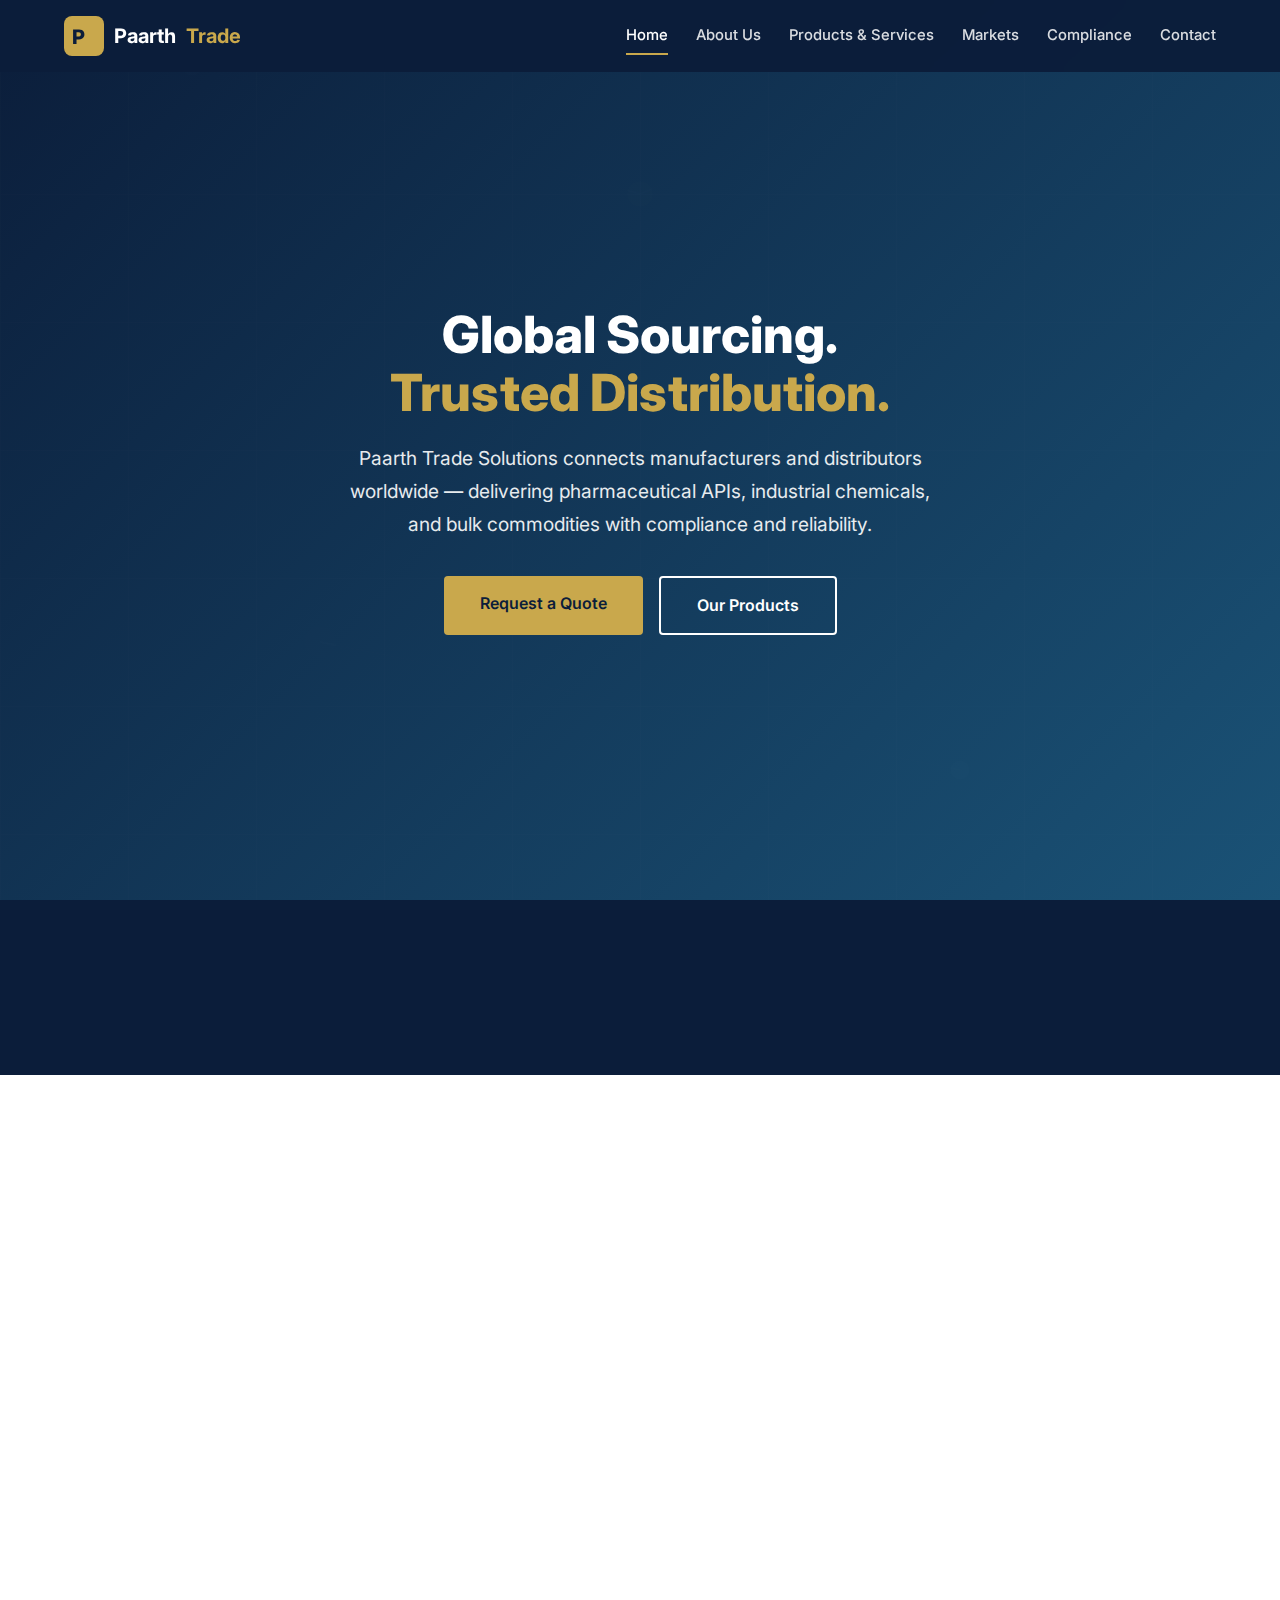
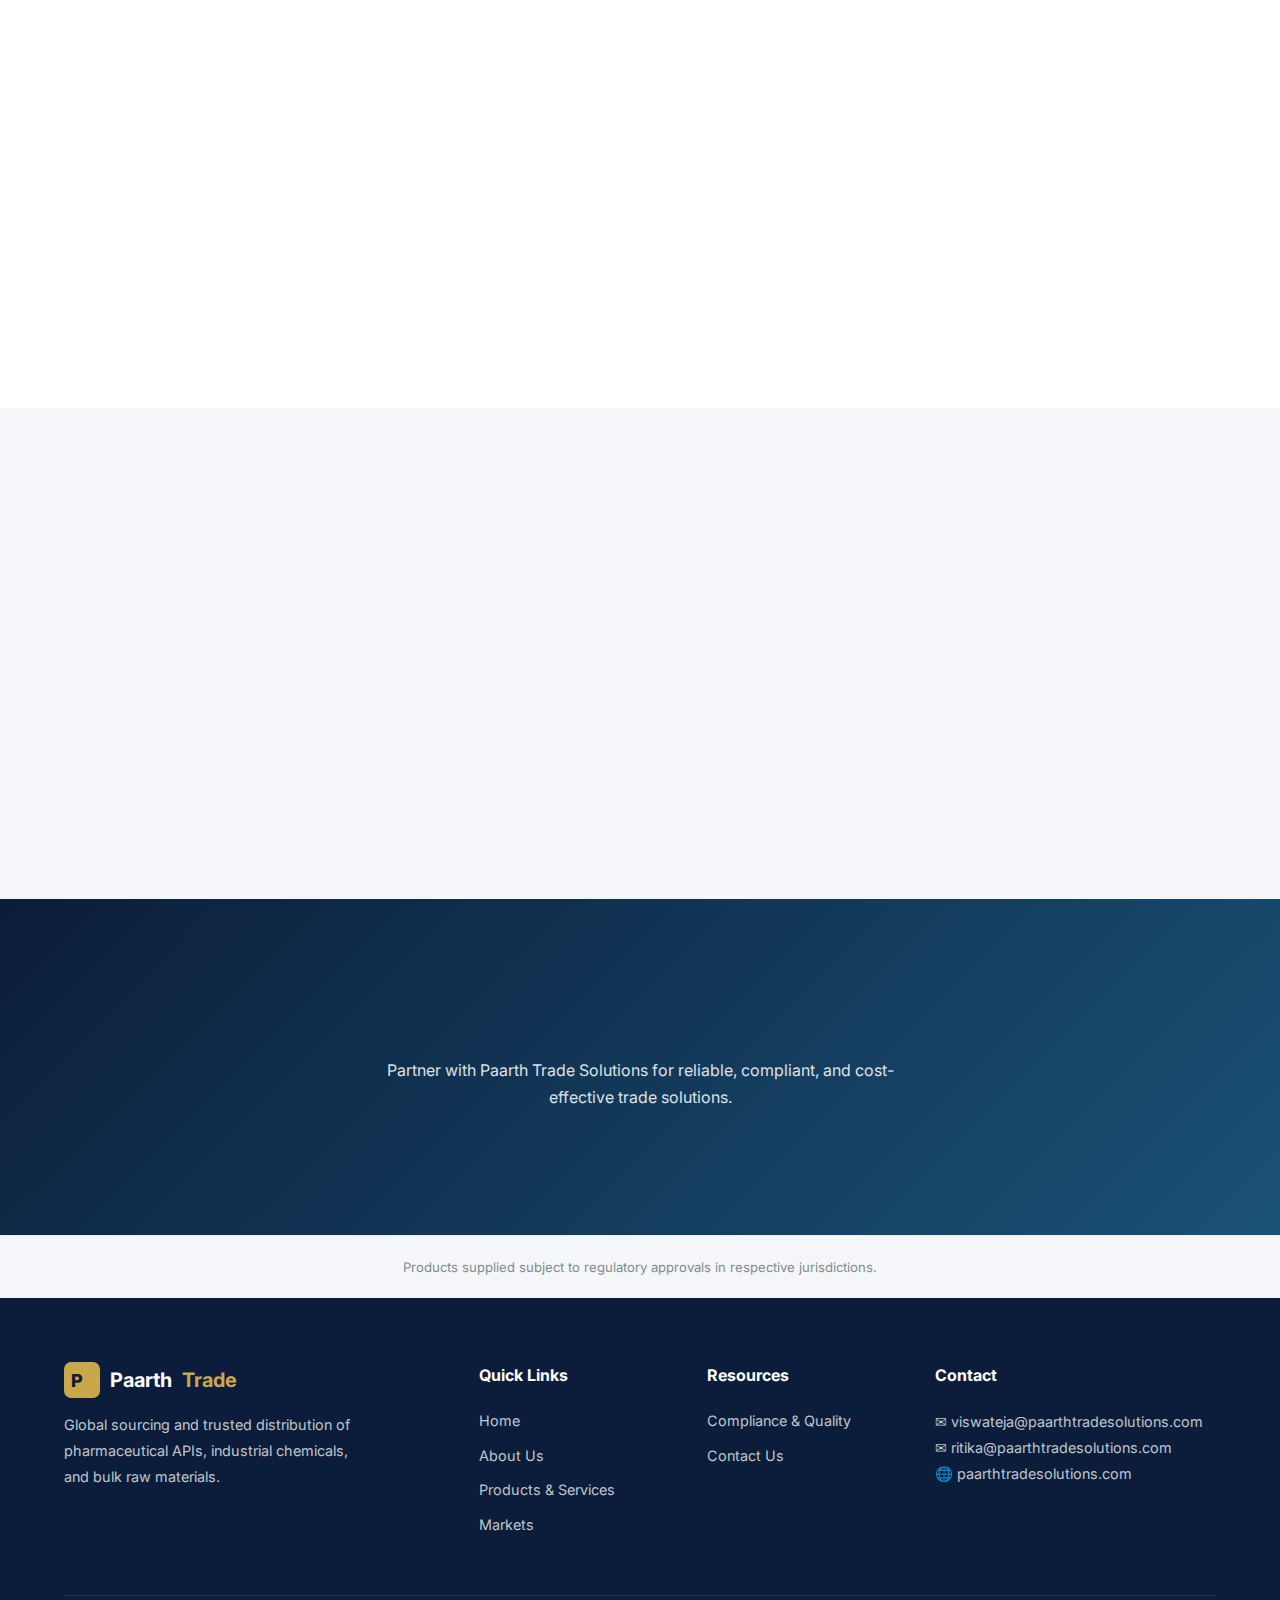
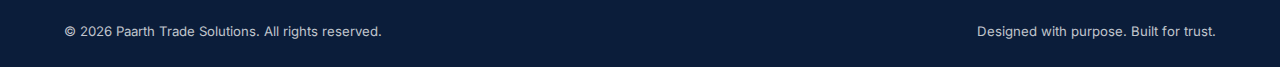
<file: index.html>
<!DOCTYPE html>
<html lang="en">
<head>
  <meta charset="UTF-8">
  <meta name="viewport" content="width=device-width, initial-scale=1.0">
  <meta name="description" content="Paarth Trade Solutions — Global sourcing and trusted distribution of pharmaceutical APIs, industrial chemicals, and bulk raw materials.">
  <meta name="keywords" content="pharmaceutical APIs, industrial chemicals, bulk commodities, global trade, import export, Paarth Trade Solutions">
  <meta name="author" content="Paarth Trade Solutions">

  <!-- Open Graph -->
  <meta property="og:title" content="Paarth Trade Solutions — Global Sourcing. Trusted Distribution.">
  <meta property="og:description" content="Your trusted partner for pharmaceutical APIs, industrial chemicals, and bulk commodity sourcing worldwide.">
  <meta property="og:type" content="website">
  <meta property="og:url" content="https://paarthtradesolutions.com/">
  <meta property="og:image" content="https://paarthtradesolutions.com/images/og-image.png">

  <!-- Favicon -->
  <link rel="icon" href="images/favicon.ico" type="image/x-icon">
  <link rel="apple-touch-icon" href="images/apple-touch-icon.png">

  <!-- Google Fonts -->
  <link rel="preconnect" href="https://fonts.googleapis.com">
  <link rel="preconnect" href="https://fonts.gstatic.com" crossorigin>
  <link href="https://fonts.googleapis.com/css2?family=Inter:wght@400;500;600;700;800&display=swap" rel="stylesheet">

  <!-- Stylesheet -->
  <link rel="stylesheet" href="css/style.css">

  <title>Paarth Trade Solutions — Global Sourcing. Trusted Distribution.</title>
</head>
<body>

  <!-- ==================== HEADER ==================== -->
  <header class="site-header" id="header">
    <nav class="nav-wrapper">
      <a href="index.html" class="logo">
        <!-- Replace with your logo image: <img src="images/logo.png" alt="Paarth Trade Solutions Logo"> -->
        <svg width="40" height="40" viewBox="0 0 40 40" fill="none" xmlns="http://www.w3.org/2000/svg">
          <rect width="40" height="40" rx="8" fill="#C9A84C"/>
          <text x="8" y="28" font-family="Inter,sans-serif" font-size="20" font-weight="800" fill="#0B1D3A">P</text>
        </svg>
        Paarth <span>Trade</span>
      </a>

      <div class="nav-links" id="navLinks">
        <a href="index.html" class="active">Home</a>
        <a href="about.html">About Us</a>
        <a href="products.html">Products &amp; Services</a>
        <a href="markets.html">Markets</a>
        <a href="compliance.html">Compliance</a>
        <a href="contact.html">Contact</a>
      </div>

      <button class="menu-toggle" id="menuToggle" aria-label="Toggle navigation">
        <span></span><span></span><span></span>
      </button>
    </nav>
  </header>

  <!-- ==================== HERO ==================== -->
  <section class="hero" id="hero">
    <div class="hero-content">
      <h1>Global Sourcing.<br><span>Trusted Distribution.</span></h1>
      <p>Paarth Trade Solutions connects manufacturers and distributors worldwide — delivering pharmaceutical APIs, industrial chemicals, and bulk commodities with compliance and reliability.</p>
      <div class="hero-buttons">
        <a href="contact.html" class="btn btn-primary">Request a Quote</a>
        <a href="products.html" class="btn btn-secondary">Our Products</a>
      </div>
    </div>
  </section>

  <!-- ==================== STATS BAR ==================== -->
  <section class="stats-bar">
    <div class="container">
      <div class="stats-grid">
        <div class="stat-item fade-in">
          <h3>20+</h3>
          <p>Countries Served</p>
        </div>
        <div class="stat-item fade-in">
          <h3>150+</h3>
          <p>Products Sourced</p>
        </div>
        <div class="stat-item fade-in">
          <h3>100%</h3>
          <p>Compliance Focus</p>
        </div>
        <div class="stat-item fade-in">
          <h3>24/7</h3>
          <p>Global Support</p>
        </div>
      </div>
    </div>
  </section>

  <!-- ==================== KEY SERVICES ==================== -->
  <section class="section-padding" id="services">
    <div class="container text-center">
      <h2 class="section-title fade-in">What We Do</h2>
      <p class="section-subtitle fade-in">End-to-end sourcing and distribution solutions for the pharmaceutical and industrial sectors.</p>

      <div class="card-grid">
        <!-- Card 1 -->
        <div class="card fade-in">
          <div class="card-icon">&#9883;</div>
          <h3>Pharmaceutical APIs</h3>
          <p>Sourcing active pharmaceutical ingredients from GMP-certified manufacturers across Asia for global markets.</p>
        </div>
        <!-- Card 2 -->
        <div class="card fade-in">
          <div class="card-icon">&#9881;</div>
          <h3>Industrial Chemicals</h3>
          <p>Reliable supply of industrial-grade chemicals and raw materials for manufacturing and processing industries.</p>
        </div>
        <!-- Card 3 -->
        <div class="card fade-in">
          <div class="card-icon">&#127758;</div>
          <h3>Global Trade &amp; Logistics</h3>
          <p>Comprehensive trade logistics including documentation, customs coordination, and door-to-door delivery.</p>
        </div>
        <!-- Card 4 -->
        <div class="card fade-in">
          <div class="card-icon">&#128196;</div>
          <h3>Regulatory Coordination</h3>
          <p>Navigating GMP, FDA, REACH, and GDP requirements to ensure smooth cross-border trade compliance.</p>
        </div>
        <!-- Card 5 -->
        <div class="card fade-in">
          <div class="card-icon">&#128230;</div>
          <h3>Bulk Commodities</h3>
          <p>Large-volume sourcing of bulk raw materials with competitive pricing and flexible delivery schedules.</p>
        </div>
        <!-- Card 6 -->
        <div class="card fade-in">
          <div class="card-icon">&#128202;</div>
          <h3>Supply Chain Management</h3>
          <p>Tailored supply chain solutions with vendor audits, quality checks, and inventory management.</p>
        </div>
      </div>
    </div>
  </section>

  <!-- ==================== WHY CHOOSE US ==================== -->
  <section class="section-padding" style="background:#F4F6F9;">
    <div class="container">
      <div class="two-col">
        <div class="two-col-text fade-in">
          <h2>Why Choose Paarth Trade Solutions?</h2>
          <p>We go beyond simple trade facilitation. Our team provides strategic sourcing, quality assurance, regulatory navigation, and logistics management — all under one roof.</p>
          <p>With deep expertise in pharmaceutical and industrial supply chains, we ensure that every shipment meets the highest standards of compliance, documentation, and reliability.</p>
          <a href="about.html" class="btn btn-outline" style="margin-top:12px;">Learn More About Us</a>
        </div>
        <div class="two-col-image fade-in">
          <!-- Replace with your image: <img src="images/trade-global.jpg" alt="Global Trade Network"> -->
          &#127760;
        </div>
      </div>
    </div>
  </section>

  <!-- ==================== CTA ==================== -->
  <section class="cta-banner">
    <div class="container">
      <h2 class="fade-in">Ready to Source Globally?</h2>
      <p class="fade-in">Partner with Paarth Trade Solutions for reliable, compliant, and cost-effective trade solutions.</p>
      <a href="contact.html" class="btn btn-primary fade-in">Get in Touch</a>
    </div>
  </section>

  <!-- ==================== DISCLAIMER ==================== -->
  <div class="disclaimer">
    <div class="container">
      Products supplied subject to regulatory approvals in respective jurisdictions.
    </div>
  </div>

  <!-- ==================== FOOTER ==================== -->
  <footer class="site-footer">
    <div class="container">
      <div class="footer-grid">
        <div class="footer-col footer-brand">
          <div class="logo">
            <svg width="36" height="36" viewBox="0 0 40 40" fill="none" xmlns="http://www.w3.org/2000/svg">
              <rect width="40" height="40" rx="8" fill="#C9A84C"/>
              <text x="8" y="28" font-family="Inter,sans-serif" font-size="20" font-weight="800" fill="#0B1D3A">P</text>
            </svg>
            Paarth <span>Trade</span>
          </div>
          <p>Global sourcing and trusted distribution of pharmaceutical APIs, industrial chemicals, and bulk raw materials.</p>
        </div>
        <div class="footer-col">
          <h4>Quick Links</h4>
          <a href="index.html">Home</a>
          <a href="about.html">About Us</a>
          <a href="products.html">Products &amp; Services</a>
          <a href="markets.html">Markets</a>
        </div>
        <div class="footer-col">
          <h4>Resources</h4>
          <a href="compliance.html">Compliance &amp; Quality</a>
          <a href="contact.html">Contact Us</a>
          <!-- Future links: <a href="certifications.html">Certifications</a> -->
        </div>
        <div class="footer-col">
          <h4>Contact</h4>
          <p>&#9993; viswateja@paarthtradesolutions.com</p>
          <p>&#9993; ritika@paarthtradesolutions.com</p>
          <p>&#127760; paarthtradesolutions.com</p>
          <!-- Add phone: <p>&#9742; +1 (XXX) XXX-XXXX</p> -->
        </div>
      </div>
      <div class="footer-bottom">
        <p>&copy; 2026 Paarth Trade Solutions. All rights reserved.</p>
        <p>Designed with purpose. Built for trust.</p>
      </div>
    </div>
  </footer>

  <!-- Back to Top -->
  <button class="back-to-top" id="backToTop" aria-label="Back to top">&#8679;</button>

  <!-- ==================== SCRIPTS ==================== -->
  <script src="js/main.js"></script>
</body>
</html>
</file>
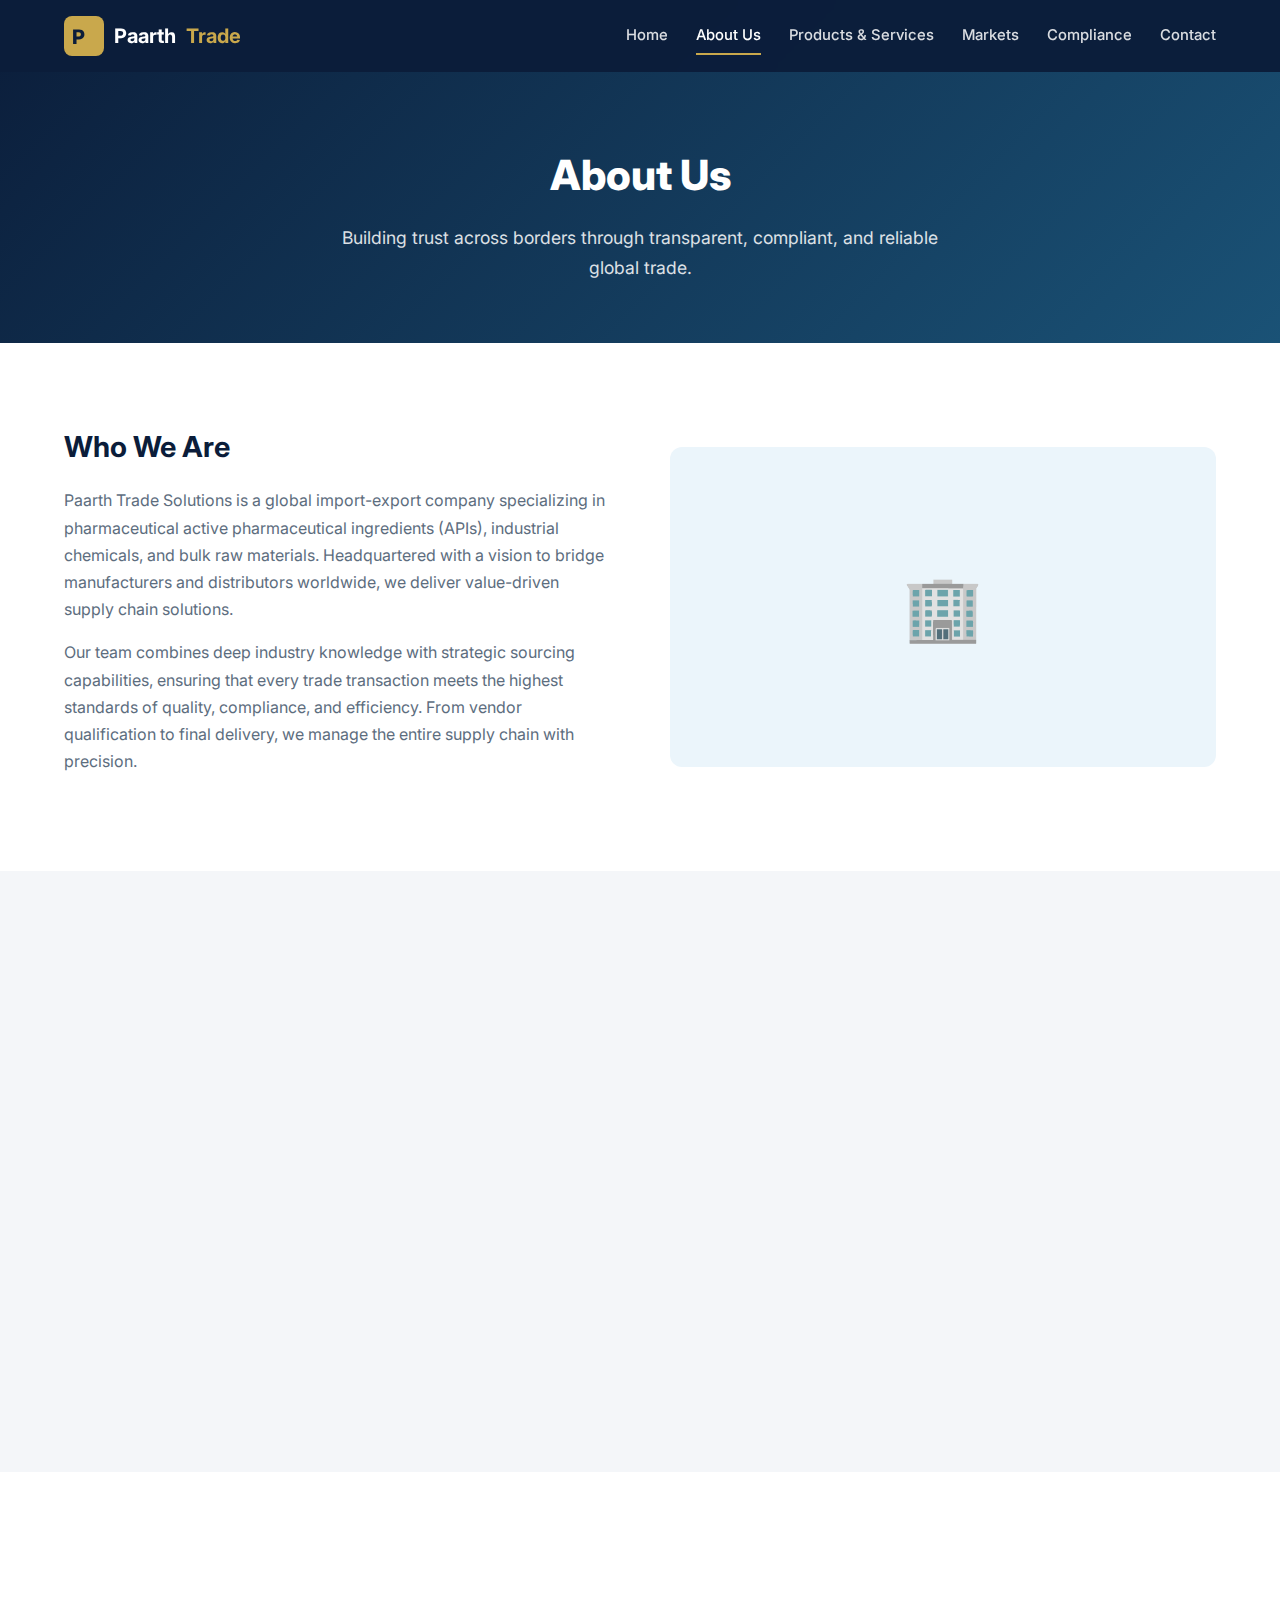
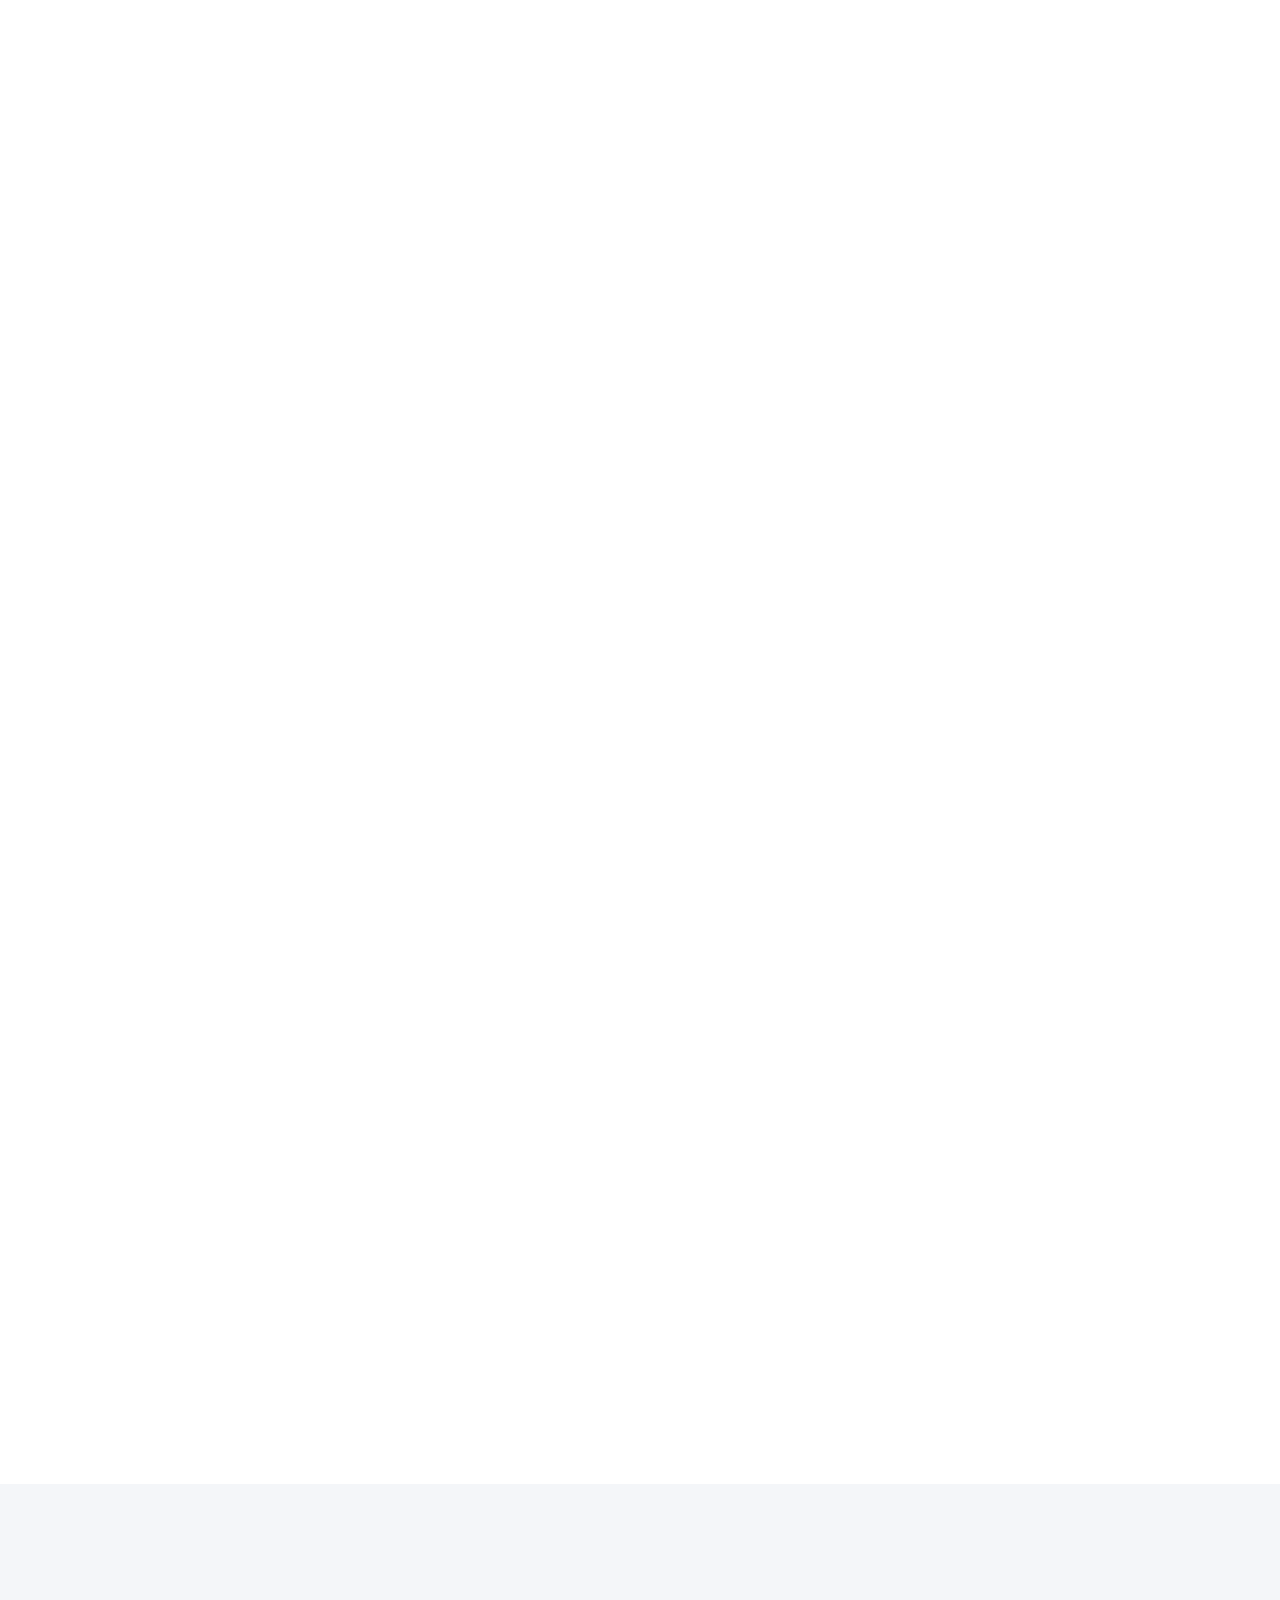
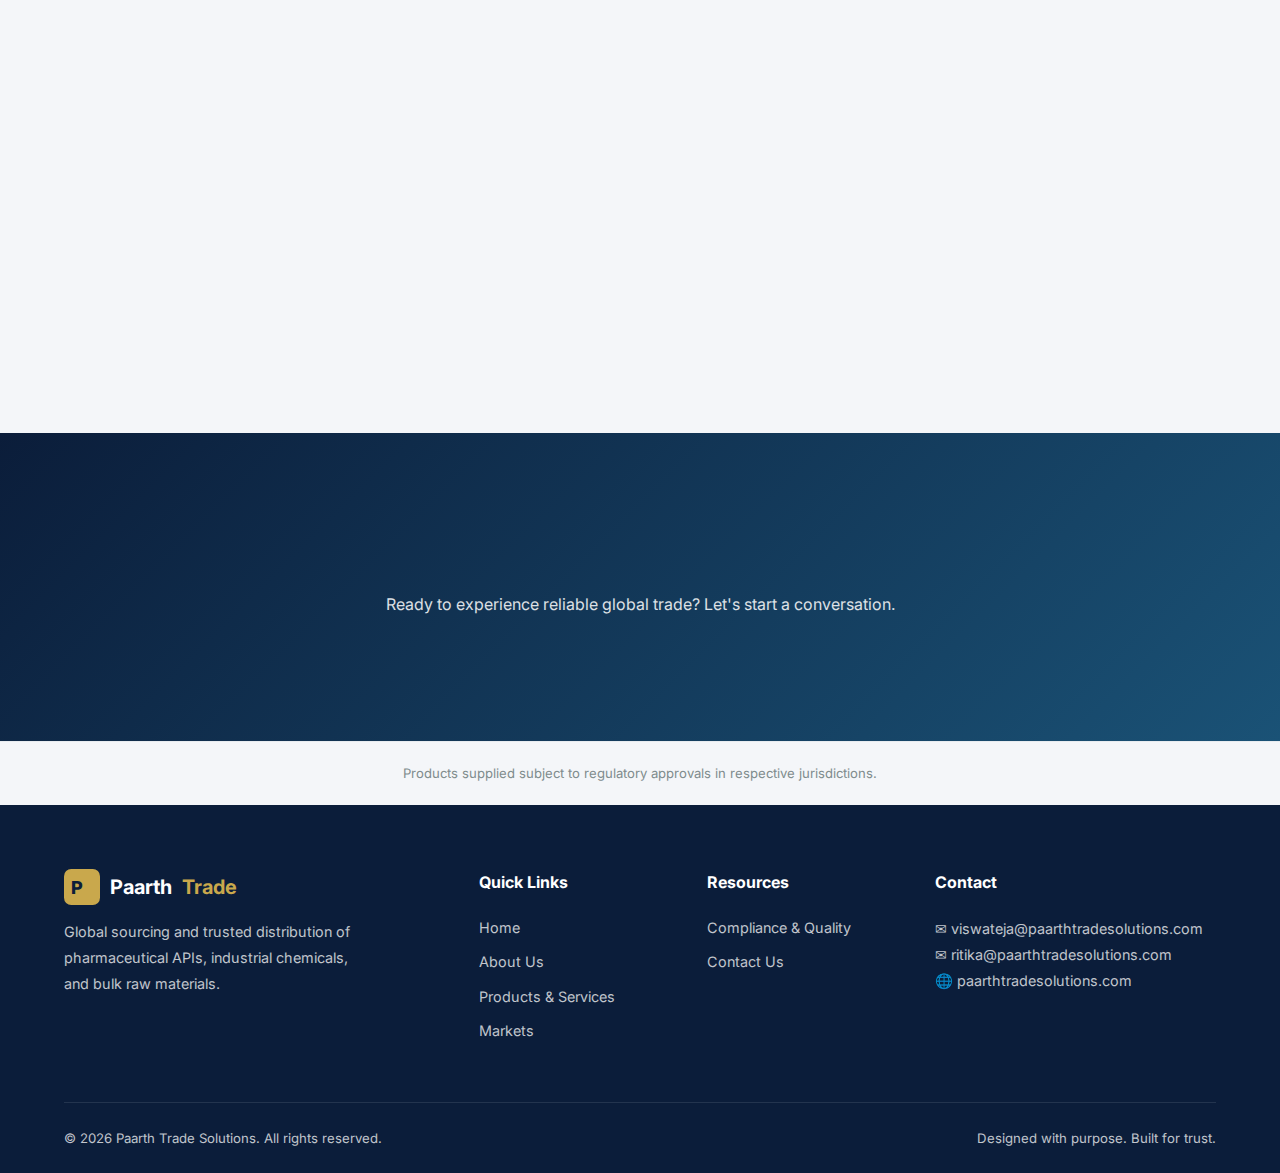
<file: about.html>
<!DOCTYPE html>
<html lang="en">
<head>
  <meta charset="UTF-8">
  <meta name="viewport" content="width=device-width, initial-scale=1.0">
  <meta name="description" content="Learn about Paarth Trade Solutions — our mission, values, leadership, and commitment to global trade excellence.">
  <meta name="keywords" content="about Paarth Trade Solutions, global trade company, import export leadership">

  <meta property="og:title" content="About Us — Paarth Trade Solutions">
  <meta property="og:description" content="Our mission, values, and commitment to global trade excellence.">
  <meta property="og:type" content="website">
  <meta property="og:url" content="https://paarthtradesolutions.com/about.html">

  <link rel="icon" href="images/favicon.ico" type="image/x-icon">
  <link rel="preconnect" href="https://fonts.googleapis.com">
  <link rel="preconnect" href="https://fonts.gstatic.com" crossorigin>
  <link href="https://fonts.googleapis.com/css2?family=Inter:wght@400;500;600;700;800&display=swap" rel="stylesheet">
  <link rel="stylesheet" href="css/style.css">
  <title>About Us — Paarth Trade Solutions</title>
</head>
<body>

  <!-- ==================== HEADER ==================== -->
  <header class="site-header" id="header">
    <nav class="nav-wrapper">
      <a href="index.html" class="logo">
        <svg width="40" height="40" viewBox="0 0 40 40" fill="none" xmlns="http://www.w3.org/2000/svg">
          <rect width="40" height="40" rx="8" fill="#C9A84C"/>
          <text x="8" y="28" font-family="Inter,sans-serif" font-size="20" font-weight="800" fill="#0B1D3A">P</text>
        </svg>
        Paarth <span>Trade</span>
      </a>
      <div class="nav-links" id="navLinks">
        <a href="index.html">Home</a>
        <a href="about.html" class="active">About Us</a>
        <a href="products.html">Products &amp; Services</a>
        <a href="markets.html">Markets</a>
        <a href="compliance.html">Compliance</a>
        <a href="contact.html">Contact</a>
      </div>
      <button class="menu-toggle" id="menuToggle" aria-label="Toggle navigation">
        <span></span><span></span><span></span>
      </button>
    </nav>
  </header>

  <!-- ==================== PAGE HEADER ==================== -->
  <section class="page-header">
    <div class="container">
      <h1>About Us</h1>
      <p>Building trust across borders through transparent, compliant, and reliable global trade.</p>
    </div>
  </section>

  <!-- ==================== COMPANY OVERVIEW ==================== -->
  <section class="section-padding">
    <div class="container">
      <div class="two-col">
        <div class="two-col-text fade-in">
          <h2>Who We Are</h2>
          <p>Paarth Trade Solutions is a global import-export company specializing in pharmaceutical active pharmaceutical ingredients (APIs), industrial chemicals, and bulk raw materials. Headquartered with a vision to bridge manufacturers and distributors worldwide, we deliver value-driven supply chain solutions.</p>
          <p>Our team combines deep industry knowledge with strategic sourcing capabilities, ensuring that every trade transaction meets the highest standards of quality, compliance, and efficiency. From vendor qualification to final delivery, we manage the entire supply chain with precision.</p>
        </div>
        <div class="two-col-image fade-in">
          <!-- Replace with: <img src="images/about-office.jpg" alt="Paarth Trade Solutions Office"> -->
          &#127970;
        </div>
      </div>
    </div>
  </section>

  <!-- ==================== VISION & MISSION ==================== -->
  <section class="section-padding" style="background:#F4F6F9;">
    <div class="container text-center">
      <h2 class="section-title fade-in">Vision &amp; Mission</h2>
      <p class="section-subtitle fade-in">Driving global trade with integrity, transparency, and innovation.</p>

      <div class="card-grid" style="max-width:800px; margin: 0 auto;">
        <div class="card fade-in">
          <div class="card-icon">&#127919;</div>
          <h3>Our Vision</h3>
          <p>To be a globally recognized trade solutions partner, enabling seamless access to high-quality pharmaceutical and industrial materials for businesses worldwide.</p>
        </div>
        <div class="card fade-in">
          <div class="card-icon">&#128640;</div>
          <h3>Our Mission</h3>
          <p>To deliver reliable, regulatory-compliant sourcing and distribution services that empower businesses to scale globally with confidence and efficiency.</p>
        </div>
      </div>
    </div>
  </section>

  <!-- ==================== LEADERSHIP ==================== -->
  <section class="section-padding">
    <div class="container">
      <div class="two-col">
        <div class="two-col-image fade-in">
          <img src="images/teja.jpg" alt="Viswa Teja Kamireddy" style="width:100%; height:auto; border-radius:12px; box-shadow: 0 4px 12px rgba(0,0,0,0.1);">
        </div>
        <div class="two-col-text fade-in">
          <h2>Leadership</h2>
          <h3 style="color:#1A5276; margin-bottom: 8px;">Viswa Teja Kamireddy</h3>
          <p style="font-weight:600; color:#C9A84C; margin-bottom:16px;">Founder &amp; Director</p>
          <p>With extensive experience in international trade, supply chain management, and regulatory compliance, Viswa Teja founded Paarth Trade Solutions with a clear mission — to simplify global sourcing for pharmaceutical and industrial businesses.</p>
          <p>His strategic approach to vendor relationships, quality assurance, and logistics management ensures that clients receive world-class service at every stage of the trade process.</p>
        </div>
      </div>

      <!-- Second Leadership Profile -->
      <div class="two-col" style="margin-top: 48px;">
        <div class="two-col-text fade-in">
          <h3 style="color:#1A5276; margin-bottom: 8px;">Ritika Nair Kamireddy</h3>
          <p style="font-weight:600; color:#C9A84C; margin-bottom:16px;">Head of Sales &amp; Market Development</p>
          <p>Ritika brings a dynamic approach to client relationships and market expansion, driving Paarth Trade Solutions' growth across key regions. Her expertise in business development, customer engagement, and strategic partnerships ensures that clients receive tailored solutions that meet their unique sourcing and distribution needs.</p>
          <p>With a keen understanding of global market dynamics and a commitment to excellence, Ritika plays a pivotal role in building long-term partnerships and expanding the company's reach in pharmaceutical and industrial sectors.</p>
        </div>
        <div class="two-col-image fade-in">
          <img src="images/ritika.jpg" alt="Ritika Nair Kamireddy" style="width:100%; height:auto; border-radius:12px; box-shadow: 0 4px 12px rgba(0,0,0,0.1);">
        </div>
      </div>
    </div>
  </section>

  <!-- ==================== CORE VALUES ==================== -->
  <section class="section-padding" style="background:#F4F6F9;">
    <div class="container text-center">
      <h2 class="section-title fade-in">Our Core Values</h2>
      <p class="section-subtitle fade-in">The principles that guide every transaction and relationship.</p>

      <div class="values-grid">
        <div class="value-item fade-in">
          <div class="icon">&#128737;</div>
          <h4>Compliance</h4>
          <p>Strict adherence to GMP, FDA, REACH, and GDP standards in every operation.</p>
        </div>
        <div class="value-item fade-in">
          <div class="icon">&#128270;</div>
          <h4>Transparency</h4>
          <p>Open communication, honest pricing, and clear documentation at every step.</p>
        </div>
        <div class="value-item fade-in">
          <div class="icon">&#129309;</div>
          <h4>Reliability</h4>
          <p>Consistent delivery, predictable timelines, and dependable quality from source to destination.</p>
        </div>
        <div class="value-item fade-in">
          <div class="icon">&#127760;</div>
          <h4>Global Reach</h4>
          <p>Sourcing across continents with deep local knowledge and an international network.</p>
        </div>
      </div>
    </div>
  </section>

  <!-- ==================== CTA ==================== -->
  <section class="cta-banner">
    <div class="container">
      <h2 class="fade-in">Partner With Us</h2>
      <p class="fade-in">Ready to experience reliable global trade? Let's start a conversation.</p>
      <a href="contact.html" class="btn btn-primary fade-in">Contact Us</a>
    </div>
  </section>

  <!-- ==================== DISCLAIMER ==================== -->
  <div class="disclaimer">
    <div class="container">
      Products supplied subject to regulatory approvals in respective jurisdictions.
    </div>
  </div>

  <!-- ==================== FOOTER ==================== -->
  <footer class="site-footer">
    <div class="container">
      <div class="footer-grid">
        <div class="footer-col footer-brand">
          <div class="logo">
            <svg width="36" height="36" viewBox="0 0 40 40" fill="none" xmlns="http://www.w3.org/2000/svg">
              <rect width="40" height="40" rx="8" fill="#C9A84C"/>
              <text x="8" y="28" font-family="Inter,sans-serif" font-size="20" font-weight="800" fill="#0B1D3A">P</text>
            </svg>
            Paarth <span>Trade</span>
          </div>
          <p>Global sourcing and trusted distribution of pharmaceutical APIs, industrial chemicals, and bulk raw materials.</p>
        </div>
        <div class="footer-col">
          <h4>Quick Links</h4>
          <a href="index.html">Home</a>
          <a href="about.html">About Us</a>
          <a href="products.html">Products &amp; Services</a>
          <a href="markets.html">Markets</a>
        </div>
        <div class="footer-col">
          <h4>Resources</h4>
          <a href="compliance.html">Compliance &amp; Quality</a>
          <a href="contact.html">Contact Us</a>
        </div>
        <div class="footer-col">
          <h4>Contact</h4>
          <p>&#9993; viswateja@paarthtradesolutions.com</p>
          <p>&#9993; ritika@paarthtradesolutions.com</p>
          <p>&#127760; paarthtradesolutions.com</p>
        </div>
      </div>
      <div class="footer-bottom">
        <p>&copy; 2026 Paarth Trade Solutions. All rights reserved.</p>
        <p>Designed with purpose. Built for trust.</p>
      </div>
    </div>
  </footer>

  <button class="back-to-top" id="backToTop" aria-label="Back to top">&#8679;</button>
  <script src="js/main.js"></script>
</body>
</html>
</file>
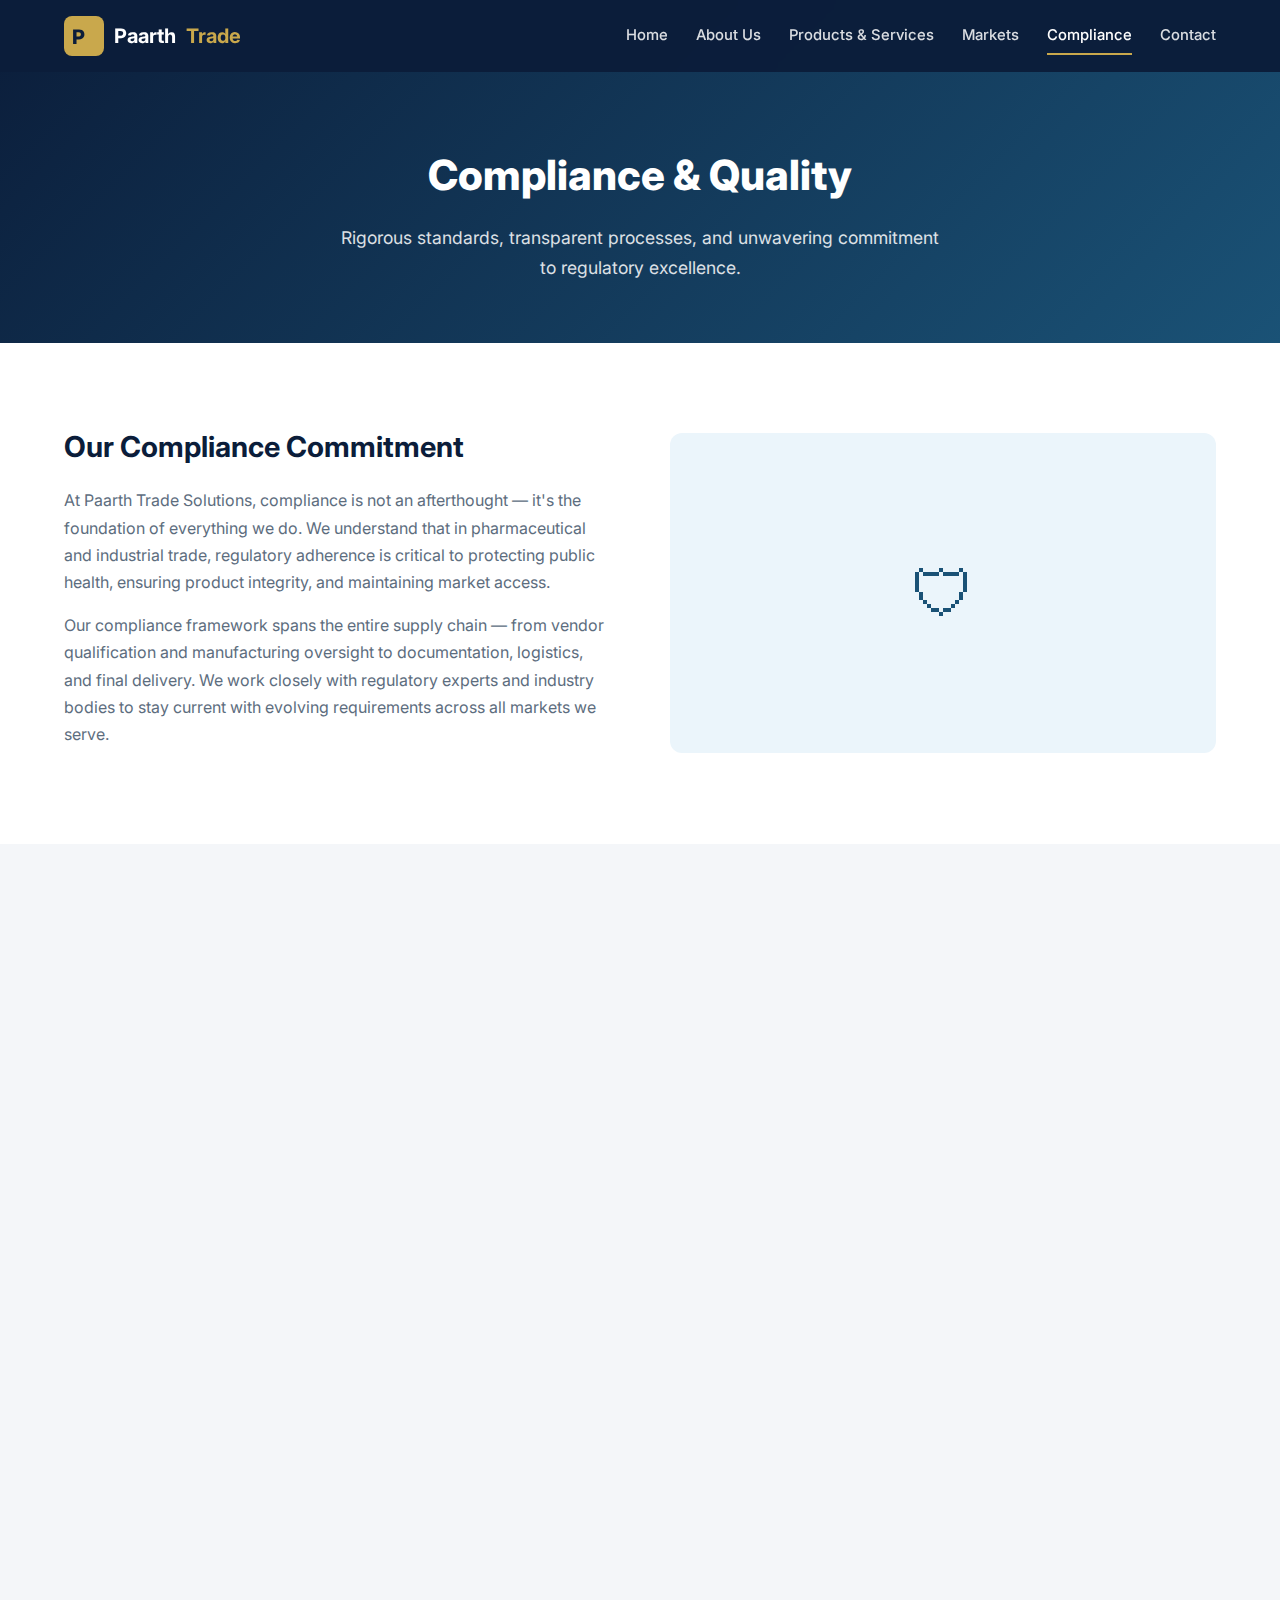
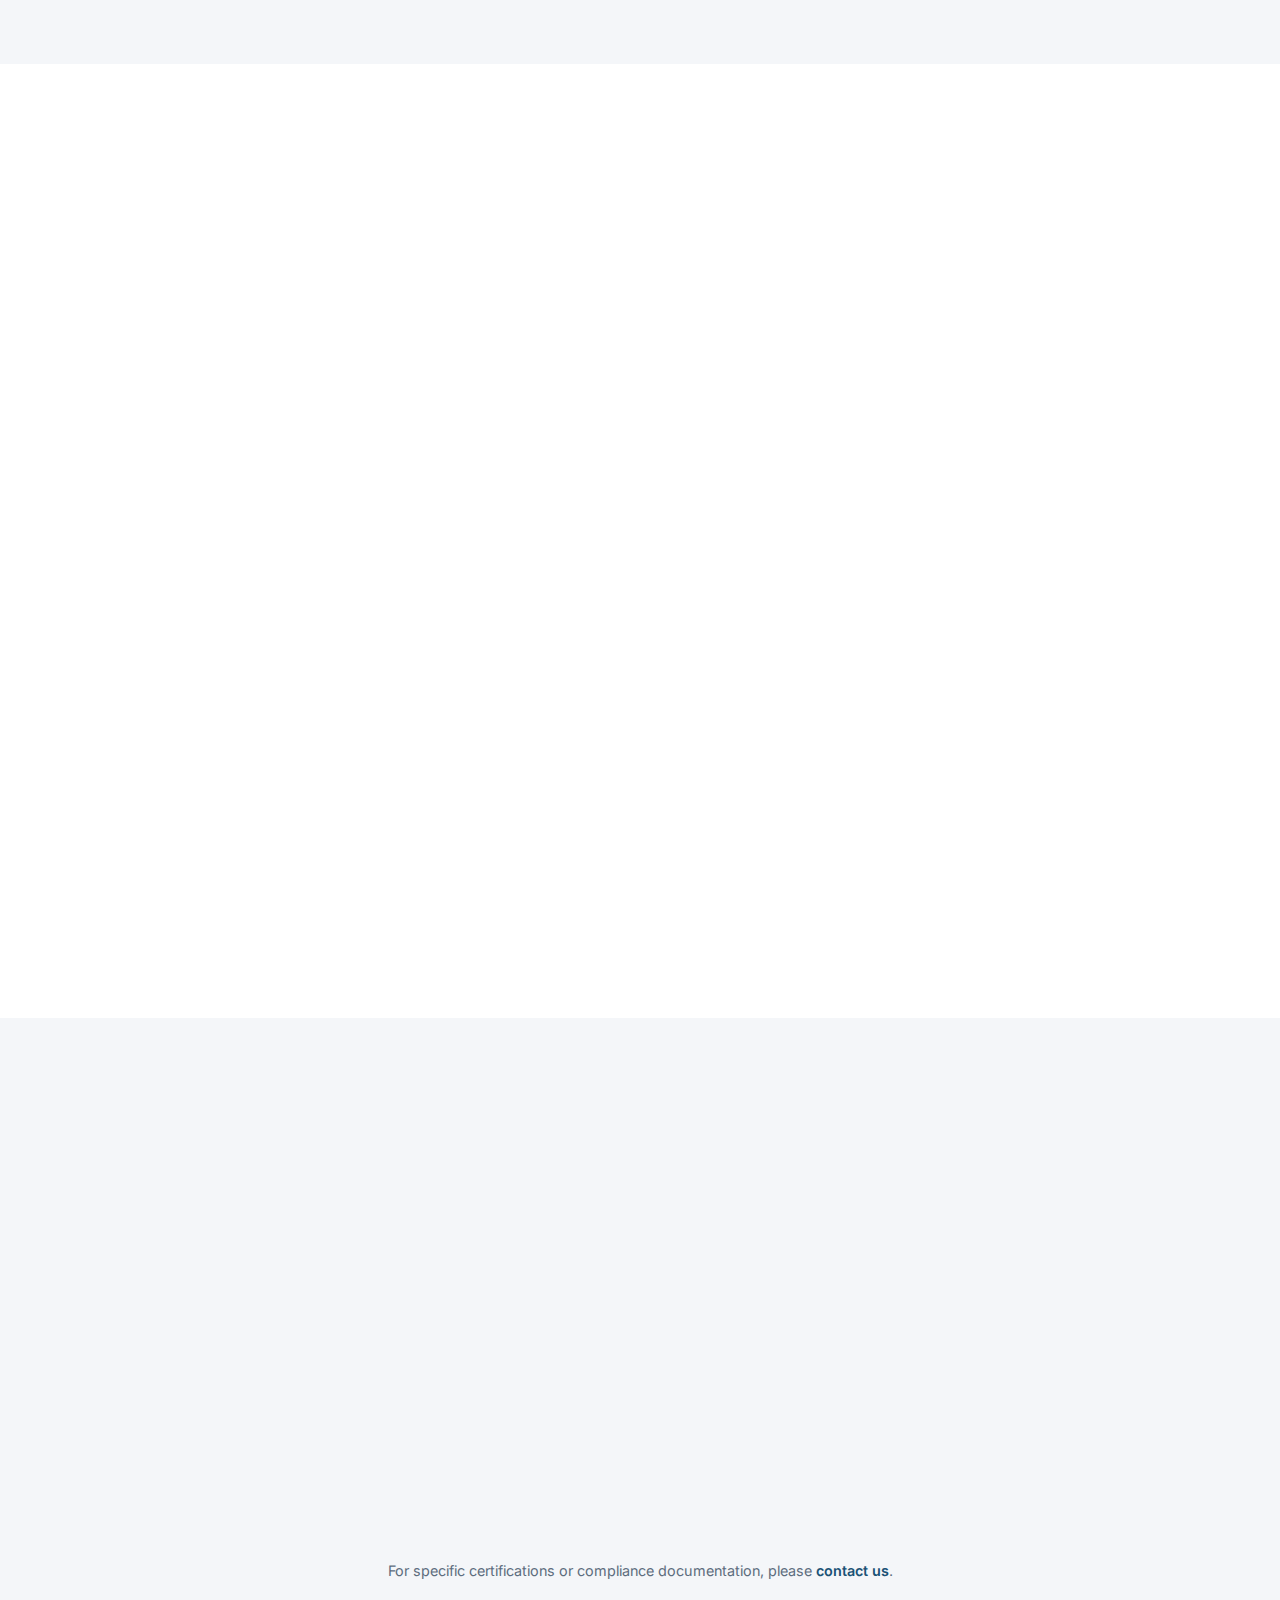
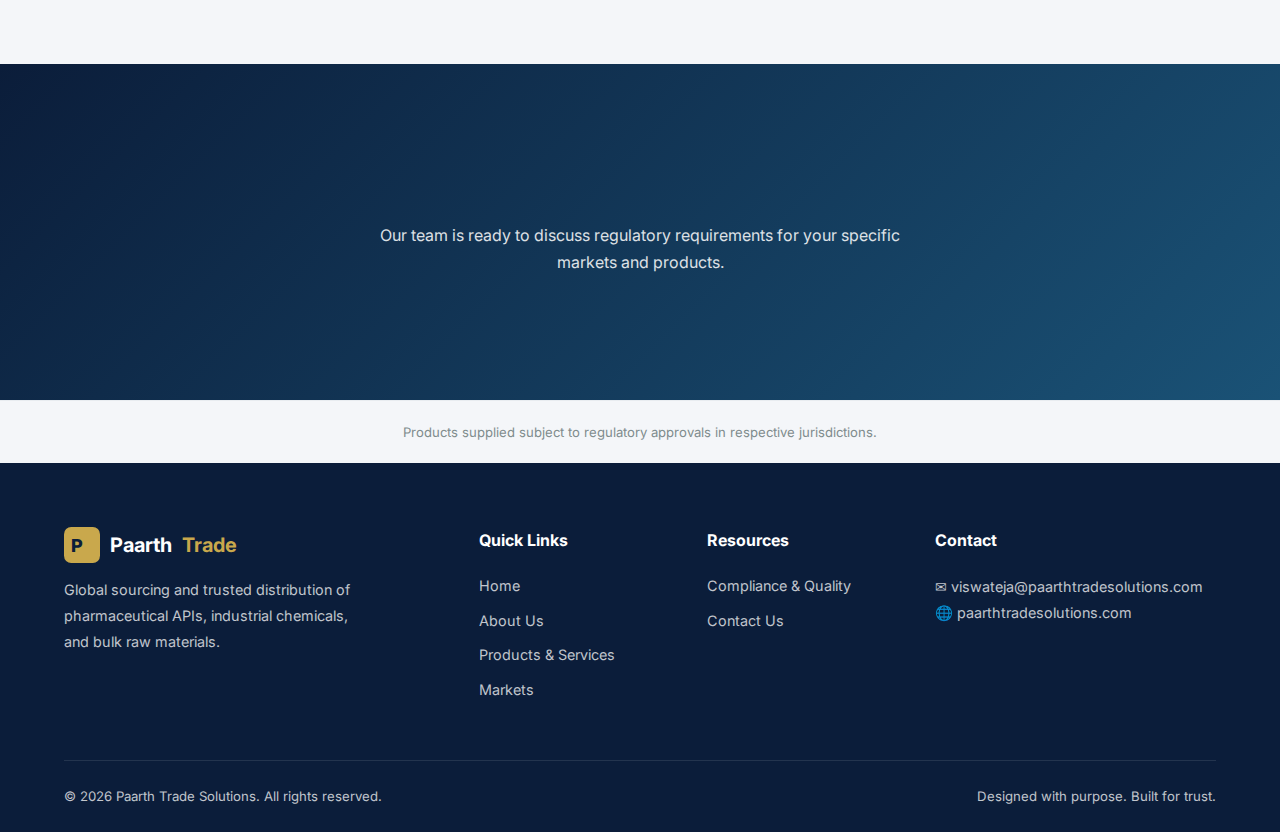
<file: compliance.html>
<!DOCTYPE html>
<html lang="en">
<head>
  <meta charset="UTF-8">
  <meta name="viewport" content="width=device-width, initial-scale=1.0">
  <meta name="description" content="Paarth Trade Solutions' commitment to compliance and quality — GMP, GDP, REACH, FDA regulatory awareness and documentation handling.">
  <meta name="keywords" content="GMP compliance, GDP guidelines, REACH compliance, FDA regulatory, pharmaceutical quality assurance, trade documentation">

  <meta property="og:title" content="Compliance & Quality — Paarth Trade Solutions">
  <meta property="og:description" content="Our commitment to GMP, GDP, REACH, and FDA compliance in global pharmaceutical and industrial trade.">
  <meta property="og:type" content="website">
  <meta property="og:url" content="https://paarthtradesolutions.com/compliance.html">

  <link rel="icon" href="images/favicon.ico" type="image/x-icon">
  <link rel="preconnect" href="https://fonts.googleapis.com">
  <link rel="preconnect" href="https://fonts.gstatic.com" crossorigin>
  <link href="https://fonts.googleapis.com/css2?family=Inter:wght@400;500;600;700;800&display=swap" rel="stylesheet">
  <link rel="stylesheet" href="css/style.css">
  <title>Compliance &amp; Quality — Paarth Trade Solutions</title>
</head>
<body>

  <!-- ==================== HEADER ==================== -->
  <header class="site-header" id="header">
    <nav class="nav-wrapper">
      <a href="index.html" class="logo">
        <svg width="40" height="40" viewBox="0 0 40 40" fill="none" xmlns="http://www.w3.org/2000/svg">
          <rect width="40" height="40" rx="8" fill="#C9A84C"/>
          <text x="8" y="28" font-family="Inter,sans-serif" font-size="20" font-weight="800" fill="#0B1D3A">P</text>
        </svg>
        Paarth <span>Trade</span>
      </a>
      <div class="nav-links" id="navLinks">
        <a href="index.html">Home</a>
        <a href="about.html">About Us</a>
        <a href="products.html">Products &amp; Services</a>
        <a href="markets.html">Markets</a>
        <a href="compliance.html" class="active">Compliance</a>
        <a href="contact.html">Contact</a>
      </div>
      <button class="menu-toggle" id="menuToggle" aria-label="Toggle navigation">
        <span></span><span></span><span></span>
      </button>
    </nav>
  </header>

  <!-- ==================== PAGE HEADER ==================== -->
  <section class="page-header">
    <div class="container">
      <h1>Compliance &amp; Quality</h1>
      <p>Rigorous standards, transparent processes, and unwavering commitment to regulatory excellence.</p>
    </div>
  </section>

  <!-- ==================== COMPLIANCE INTRO ==================== -->
  <section class="section-padding">
    <div class="container">
      <div class="two-col">
        <div class="two-col-text fade-in">
          <h2>Our Compliance Commitment</h2>
          <p>At Paarth Trade Solutions, compliance is not an afterthought — it's the foundation of everything we do. We understand that in pharmaceutical and industrial trade, regulatory adherence is critical to protecting public health, ensuring product integrity, and maintaining market access.</p>
          <p>Our compliance framework spans the entire supply chain — from vendor qualification and manufacturing oversight to documentation, logistics, and final delivery. We work closely with regulatory experts and industry bodies to stay current with evolving requirements across all markets we serve.</p>
        </div>
        <div class="two-col-image fade-in">
          <!-- Replace: <img src="images/compliance.jpg" alt="Quality Compliance"> -->
          &#128737;
        </div>
      </div>
    </div>
  </section>

  <!-- ==================== COMPLIANCE FRAMEWORKS ==================== -->
  <section class="section-padding" style="background:#F4F6F9;">
    <div class="container text-center">
      <h2 class="section-title fade-in">Regulatory Frameworks We Navigate</h2>
      <p class="section-subtitle fade-in">Our team ensures compliance with major international regulatory standards.</p>
    </div>

    <div class="container">
      <div class="compliance-list">

        <!-- GMP -->
        <div class="compliance-item fade-in">
          <div class="icon">&#9989;</div>
          <div>
            <h4>GMP — Good Manufacturing Practice</h4>
            <p>We source exclusively from GMP-certified manufacturers and conduct regular audits to ensure production quality, hygiene, and consistency meet international pharmaceutical standards.</p>
          </div>
        </div>

        <!-- GDP -->
        <div class="compliance-item fade-in">
          <div class="icon">&#128666;</div>
          <div>
            <h4>GDP — Good Distribution Practice</h4>
            <p>Our logistics and supply chain operations align with GDP guidelines, ensuring that pharmaceutical products maintain their quality and integrity throughout transportation and storage.</p>
          </div>
        </div>

        <!-- REACH -->
        <div class="compliance-item fade-in">
          <div class="icon">&#127466;&#127482;</div>
          <div>
            <h4>REACH Compliance</h4>
            <p>For products entering the European market, we ensure full REACH (Registration, Evaluation, Authorisation and Restriction of Chemicals) compliance, including safety data sheets and substance registrations.</p>
          </div>
        </div>

        <!-- FDA -->
        <div class="compliance-item fade-in">
          <div class="icon">&#127482;&#127480;</div>
          <div>
            <h4>FDA Regulatory Understanding</h4>
            <p>For US-bound shipments, we coordinate FDA-related documentation, including Drug Master File (DMF) references, import alerts awareness, and facility registration verification.</p>
          </div>
        </div>

        <!-- Documentation -->
        <div class="compliance-item fade-in">
          <div class="icon">&#128196;</div>
          <div>
            <h4>Trade Documentation</h4>
            <p>Complete documentation handling — Certificates of Analysis (CoA), Certificates of Origin, Safety Data Sheets (SDS), commercial invoices, packing lists, and all required regulatory filings.</p>
          </div>
        </div>

        <!-- Quality Control -->
        <div class="compliance-item fade-in">
          <div class="icon">&#128269;</div>
          <div>
            <h4>Quality Control &amp; Assurance</h4>
            <p>Pre-shipment inspections, batch testing verification, stability data review, and third-party laboratory analysis to ensure every shipment meets specifications.</p>
          </div>
        </div>

      </div>
    </div>
  </section>

  <!-- ==================== QUALITY PROCESS ==================== -->
  <section class="section-padding">
    <div class="container text-center">
      <h2 class="section-title fade-in">Our Quality Process</h2>
      <p class="section-subtitle fade-in">A systematic approach to quality at every stage of the supply chain.</p>

      <div class="card-grid">
        <div class="card fade-in">
          <div class="card-icon">1</div>
          <h3>Vendor Qualification</h3>
          <p>Comprehensive assessment of manufacturing facilities, certifications, production capacity, and quality management systems before onboarding any supplier.</p>
        </div>
        <div class="card fade-in">
          <div class="card-icon">2</div>
          <h3>Documentation Review</h3>
          <p>Verification of all product documentation — CoA, SDS, DMF references, stability data, and regulatory certificates — before order placement.</p>
        </div>
        <div class="card fade-in">
          <div class="card-icon">3</div>
          <h3>Pre-Shipment Inspection</h3>
          <p>Physical inspection and sampling at the manufacturing site, with third-party laboratory testing when required, prior to shipment dispatch.</p>
        </div>
        <div class="card fade-in">
          <div class="card-icon">4</div>
          <h3>Logistics Oversight</h3>
          <p>Monitoring of shipping conditions, temperature control (where applicable), and documentation accuracy throughout the transportation process.</p>
        </div>
        <div class="card fade-in">
          <div class="card-icon">5</div>
          <h3>Delivery Confirmation</h3>
          <p>Final verification upon delivery, including documentation handover, condition assessment, and any required customs clearance support.</p>
        </div>
        <div class="card fade-in">
          <div class="card-icon">6</div>
          <h3>Post-Delivery Support</h3>
          <p>Ongoing support including batch traceability records, reorder management, and regulatory query handling for delivered products.</p>
        </div>
      </div>
    </div>
  </section>

  <!-- ==================== CERTIFICATIONS PLACEHOLDER ==================== -->
  <section class="section-padding" style="background:#F4F6F9;">
    <div class="container text-center">
      <h2 class="section-title fade-in">Certifications &amp; Standards</h2>
      <p class="section-subtitle fade-in">We work exclusively with certified partners and maintain documentation of all compliance credentials.</p>

      <div class="values-grid" style="max-width:900px; margin:0 auto;">
        <div class="value-item fade-in">
          <div class="icon" style="font-size:1.5rem;">&#128220;</div>
          <h4>ISO Certified Partners</h4>
          <p>Our manufacturing partners hold ISO 9001, ISO 14001, and ISO 22000 certifications as applicable.</p>
        </div>
        <div class="value-item fade-in">
          <div class="icon" style="font-size:1.5rem;">&#128300;</div>
          <h4>WHO-GMP Standards</h4>
          <p>Pharmaceutical API suppliers comply with WHO-GMP manufacturing standards and undergo regular inspections.</p>
        </div>
        <div class="value-item fade-in">
          <div class="icon" style="font-size:1.5rem;">&#128203;</div>
          <h4>Complete Audit Trail</h4>
          <p>Full batch traceability, change control documentation, and audit records maintained for every transaction.</p>
        </div>
      </div>

      <!-- Future: Add downloadable certification PDFs here -->
      <p style="margin-top:32px; color:#5D6D7E; font-size:.9rem;">For specific certifications or compliance documentation, please <a href="contact.html" style="color:#1A5276; font-weight:600;">contact us</a>.</p>
    </div>
  </section>

  <!-- ==================== CTA ==================== -->
  <section class="cta-banner">
    <div class="container">
      <h2 class="fade-in">Compliance Questions?</h2>
      <p class="fade-in">Our team is ready to discuss regulatory requirements for your specific markets and products.</p>
      <a href="contact.html" class="btn btn-primary fade-in">Get in Touch</a>
    </div>
  </section>

  <!-- ==================== DISCLAIMER ==================== -->
  <div class="disclaimer">
    <div class="container">
      Products supplied subject to regulatory approvals in respective jurisdictions.
    </div>
  </div>

  <!-- ==================== FOOTER ==================== -->
  <footer class="site-footer">
    <div class="container">
      <div class="footer-grid">
        <div class="footer-col footer-brand">
          <div class="logo">
            <svg width="36" height="36" viewBox="0 0 40 40" fill="none" xmlns="http://www.w3.org/2000/svg">
              <rect width="40" height="40" rx="8" fill="#C9A84C"/>
              <text x="8" y="28" font-family="Inter,sans-serif" font-size="20" font-weight="800" fill="#0B1D3A">P</text>
            </svg>
            Paarth <span>Trade</span>
          </div>
          <p>Global sourcing and trusted distribution of pharmaceutical APIs, industrial chemicals, and bulk raw materials.</p>
        </div>
        <div class="footer-col">
          <h4>Quick Links</h4>
          <a href="index.html">Home</a>
          <a href="about.html">About Us</a>
          <a href="products.html">Products &amp; Services</a>
          <a href="markets.html">Markets</a>
        </div>
        <div class="footer-col">
          <h4>Resources</h4>
          <a href="compliance.html">Compliance &amp; Quality</a>
          <a href="contact.html">Contact Us</a>
        </div>
        <div class="footer-col">
          <h4>Contact</h4>
          <p>&#9993; viswateja@paarthtradesolutions.com</p>
          <p>&#127760; paarthtradesolutions.com</p>
        </div>
      </div>
      <div class="footer-bottom">
        <p>&copy; 2026 Paarth Trade Solutions. All rights reserved.</p>
        <p>Designed with purpose. Built for trust.</p>
      </div>
    </div>
  </footer>

  <button class="back-to-top" id="backToTop" aria-label="Back to top">&#8679;</button>
  <script src="js/main.js"></script>
</body>
</html>
</file>
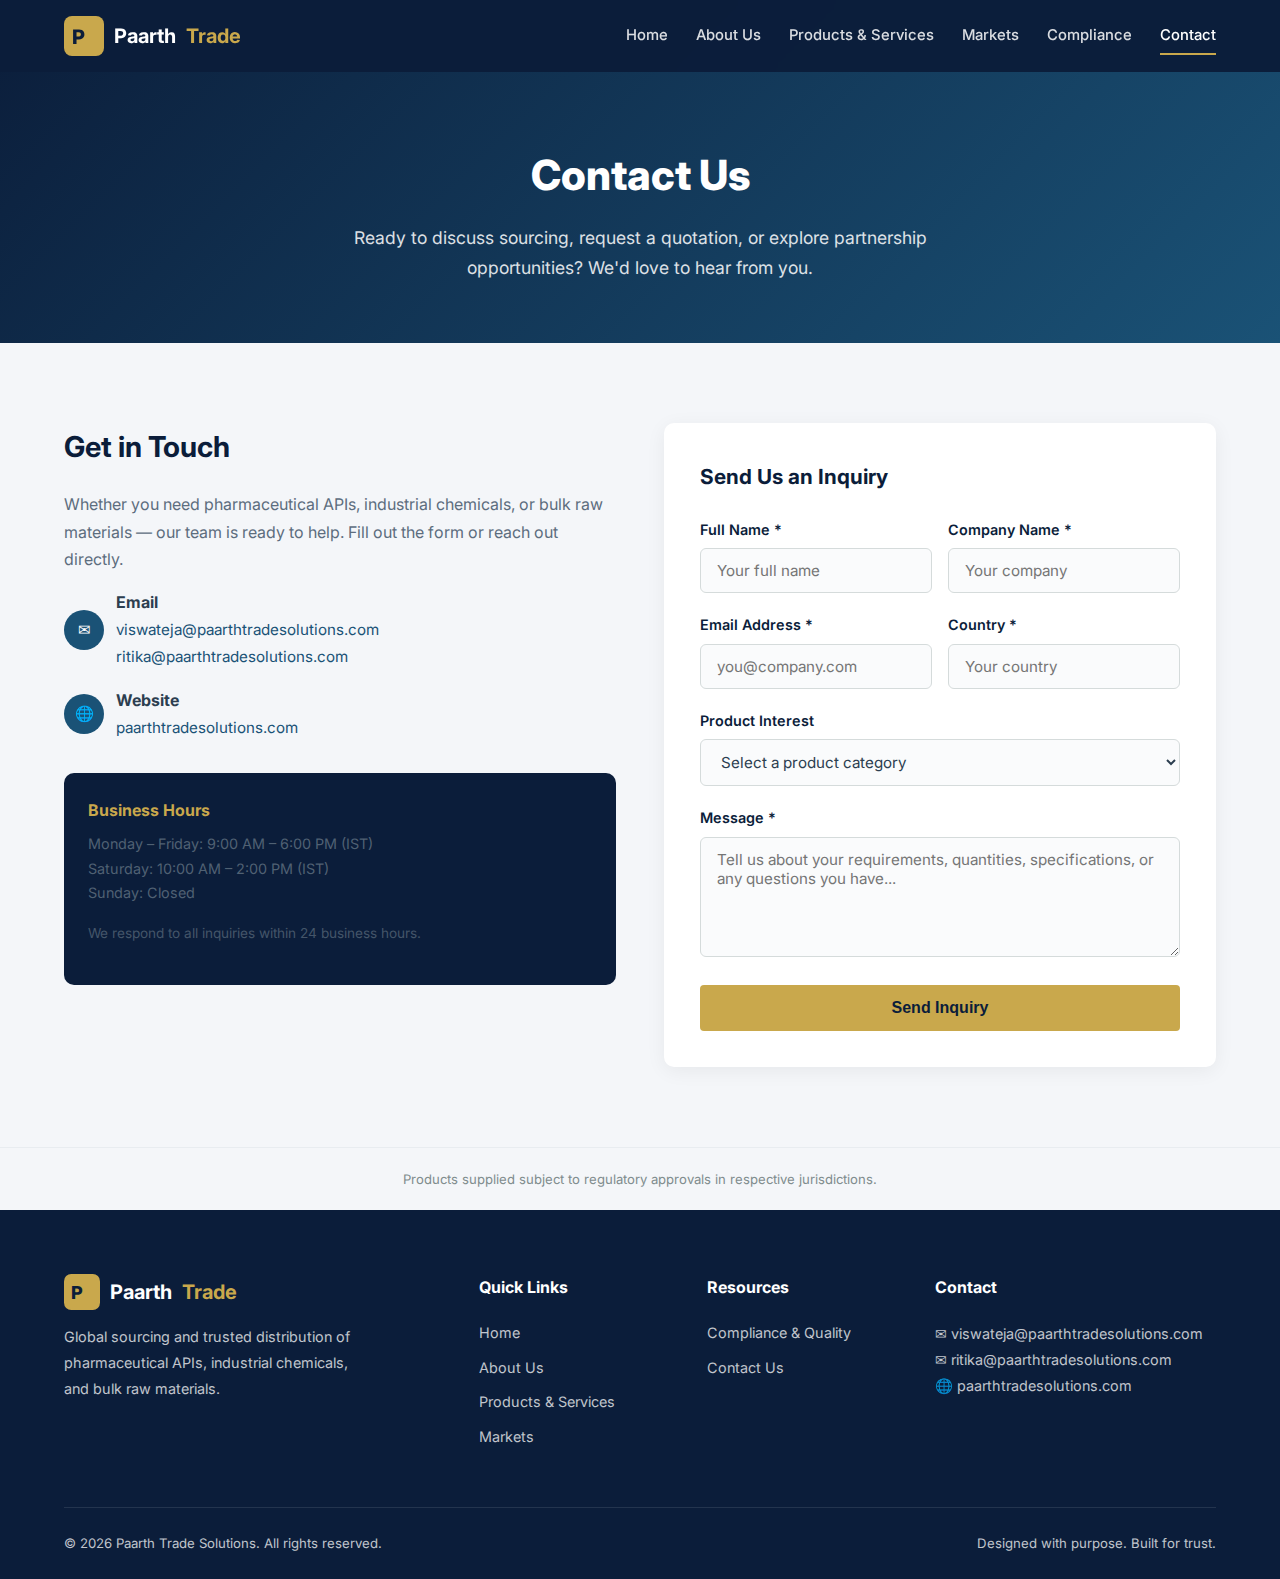
<file: contact.html>
<!DOCTYPE html>
<html lang="en">
<head>
  <meta charset="UTF-8">
  <meta name="viewport" content="width=device-width, initial-scale=1.0">
  <meta name="description" content="Contact Paarth Trade Solutions for pharmaceutical APIs, industrial chemicals, bulk commodities sourcing, and trade inquiries.">
  <meta name="keywords" content="contact Paarth Trade Solutions, trade inquiry, pharmaceutical sourcing inquiry, request a quote">

  <meta property="og:title" content="Contact Us — Paarth Trade Solutions">
  <meta property="og:description" content="Get in touch with our team for sourcing inquiries, quotations, and partnership discussions.">
  <meta property="og:type" content="website">
  <meta property="og:url" content="https://paarthtradesolutions.com/contact.html">

  <link rel="icon" href="images/favicon.ico" type="image/x-icon">
  <link rel="preconnect" href="https://fonts.googleapis.com">
  <link rel="preconnect" href="https://fonts.gstatic.com" crossorigin>
  <link href="https://fonts.googleapis.com/css2?family=Inter:wght@400;500;600;700;800&display=swap" rel="stylesheet">
  <link rel="stylesheet" href="css/style.css">
  <title>Contact Us — Paarth Trade Solutions</title>
</head>
<body>

  <!-- ==================== HEADER ==================== -->
  <header class="site-header" id="header">
    <nav class="nav-wrapper">
      <a href="index.html" class="logo">
        <svg width="40" height="40" viewBox="0 0 40 40" fill="none" xmlns="http://www.w3.org/2000/svg">
          <rect width="40" height="40" rx="8" fill="#C9A84C"/>
          <text x="8" y="28" font-family="Inter,sans-serif" font-size="20" font-weight="800" fill="#0B1D3A">P</text>
        </svg>
        Paarth <span>Trade</span>
      </a>
      <div class="nav-links" id="navLinks">
        <a href="index.html">Home</a>
        <a href="about.html">About Us</a>
        <a href="products.html">Products &amp; Services</a>
        <a href="markets.html">Markets</a>
        <a href="compliance.html">Compliance</a>
        <a href="contact.html" class="active">Contact</a>
      </div>
      <button class="menu-toggle" id="menuToggle" aria-label="Toggle navigation">
        <span></span><span></span><span></span>
      </button>
    </nav>
  </header>

  <!-- ==================== PAGE HEADER ==================== -->
  <section class="page-header">
    <div class="container">
      <h1>Contact Us</h1>
      <p>Ready to discuss sourcing, request a quotation, or explore partnership opportunities? We'd love to hear from you.</p>
    </div>
  </section>

  <!-- ==================== CONTACT SECTION ==================== -->
  <section class="section-padding contact-section">
    <div class="container">
      <div class="contact-grid">

        <!-- Contact Info -->
        <div class="contact-info fade-in">
          <h2>Get in Touch</h2>
          <p>Whether you need pharmaceutical APIs, industrial chemicals, or bulk raw materials — our team is ready to help. Fill out the form or reach out directly.</p>

          <div class="contact-detail">
            <div class="icon">&#9993;</div>
            <div>
              <strong>Email</strong><br>
              <span><a href="mailto:viswateja@paarthtradesolutions.com" style="color:#1A5276;">viswateja@paarthtradesolutions.com</a></span><br>
              <span><a href="mailto:ritika@paarthtradesolutions.com" style="color:#1A5276;">ritika@paarthtradesolutions.com</a></span>
            </div>
          </div>

          <div class="contact-detail">
            <div class="icon">&#127760;</div>
            <div>
              <strong>Website</strong><br>
              <span><a href="https://paarthtradesolutions.com" style="color:#1A5276;">paarthtradesolutions.com</a></span>
            </div>
          </div>

          <!-- Optional: Add phone number -->
          <!--
          <div class="contact-detail">
            <div class="icon">&#9742;</div>
            <div>
              <strong>Phone</strong><br>
              <span>+1 (XXX) XXX-XXXX</span>
            </div>
          </div>
          -->

          <!-- Optional: WhatsApp -->
          <!--
          <div class="contact-detail">
            <div class="icon">&#128172;</div>
            <div>
              <strong>WhatsApp</strong><br>
              <span><a href="https://wa.me/1XXXXXXXXXX" style="color:#1A5276;">Chat with us</a></span>
            </div>
          </div>
          -->

          <div style="margin-top:32px; padding:24px; background:#0B1D3A; border-radius:10px; color:#FFFFFF;">
            <h4 style="margin-bottom:8px; color:#C9A84C;">Business Hours</h4>
            <p style="font-size:.9rem; opacity:.85;">Monday – Friday: 9:00 AM – 6:00 PM (IST)<br>
            Saturday: 10:00 AM – 2:00 PM (IST)<br>
            Sunday: Closed</p>
            <p style="font-size:.85rem; margin-top:12px; opacity:.7;">We respond to all inquiries within 24 business hours.</p>
          </div>
        </div>

        <!-- Contact Form (Formspree) -->
        <div class="contact-form fade-in">
          <h3 style="font-size:1.3rem; color:#0B1D3A; margin-bottom:24px;">Send Us an Inquiry</h3>

          <!--
            FORMSPREE SETUP:
            1. Go to https://formspree.io and create a free account
            2. Create a new form and get your form endpoint
            3. Replace YOUR_FORMSPREE_ENDPOINT below with your actual endpoint
            Example: https://formspree.io/f/xabcdefg
          -->
          <form action="https://formspree.io/f/YOUR_FORMSPREE_ENDPOINT" method="POST" id="contactForm">

            <!-- Honeypot field for spam prevention -->
            <input type="text" name="_gotcha" style="display:none">

            <!-- Redirect after submission (optional) -->
            <input type="hidden" name="_next" value="https://paarthtradesolutions.com/contact.html?submitted=true">

            <!-- Subject line for email -->
            <input type="hidden" name="_subject" value="New Inquiry — Paarth Trade Solutions Website">

            <div class="form-row">
              <div class="form-group">
                <label for="name">Full Name *</label>
                <input type="text" id="name" name="name" placeholder="Your full name" required>
              </div>
              <div class="form-group">
                <label for="company">Company Name *</label>
                <input type="text" id="company" name="company" placeholder="Your company" required>
              </div>
            </div>

            <div class="form-row">
              <div class="form-group">
                <label for="email">Email Address *</label>
                <input type="email" id="email" name="email" placeholder="you@company.com" required>
              </div>
              <div class="form-group">
                <label for="country">Country *</label>
                <input type="text" id="country" name="country" placeholder="Your country" required>
              </div>
            </div>

            <div class="form-group">
              <label for="product_interest">Product Interest</label>
              <select id="product_interest" name="product_interest">
                <option value="" disabled selected>Select a product category</option>
                <option value="Pharmaceutical APIs">Pharmaceutical APIs</option>
                <option value="Industrial Chemicals">Industrial Chemicals</option>
                <option value="Bulk Raw Materials">Bulk Raw Materials</option>
                <option value="Excipients">Excipients</option>
                <option value="Specialty Chemicals">Specialty Chemicals</option>
                <option value="Logistics Services">Logistics &amp; Supply Chain Services</option>
                <option value="Regulatory Coordination">Regulatory Coordination</option>
                <option value="Other">Other (specify in message)</option>
              </select>
            </div>

            <div class="form-group">
              <label for="message">Message *</label>
              <textarea id="message" name="message" placeholder="Tell us about your requirements, quantities, specifications, or any questions you have..." required></textarea>
            </div>

            <button type="submit" class="btn btn-primary" style="width:100%;">Send Inquiry</button>
          </form>

          <!-- Success message (shown after form submission) -->
          <div id="formSuccess" style="display:none; text-align:center; padding:40px 20px;">
            <div style="font-size:3rem; margin-bottom:16px;">&#9989;</div>
            <h3 style="color:#0B1D3A; margin-bottom:8px;">Thank You!</h3>
            <p style="color:#5D6D7E;">Your inquiry has been submitted successfully. We'll get back to you within 24 business hours.</p>
          </div>
        </div>

      </div>
    </div>
  </section>

  <!-- ==================== DISCLAIMER ==================== -->
  <div class="disclaimer">
    <div class="container">
      Products supplied subject to regulatory approvals in respective jurisdictions.
    </div>
  </div>

  <!-- ==================== FOOTER ==================== -->
  <footer class="site-footer">
    <div class="container">
      <div class="footer-grid">
        <div class="footer-col footer-brand">
          <div class="logo">
            <svg width="36" height="36" viewBox="0 0 40 40" fill="none" xmlns="http://www.w3.org/2000/svg">
              <rect width="40" height="40" rx="8" fill="#C9A84C"/>
              <text x="8" y="28" font-family="Inter,sans-serif" font-size="20" font-weight="800" fill="#0B1D3A">P</text>
            </svg>
            Paarth <span>Trade</span>
          </div>
          <p>Global sourcing and trusted distribution of pharmaceutical APIs, industrial chemicals, and bulk raw materials.</p>
        </div>
        <div class="footer-col">
          <h4>Quick Links</h4>
          <a href="index.html">Home</a>
          <a href="about.html">About Us</a>
          <a href="products.html">Products &amp; Services</a>
          <a href="markets.html">Markets</a>
        </div>
        <div class="footer-col">
          <h4>Resources</h4>
          <a href="compliance.html">Compliance &amp; Quality</a>
          <a href="contact.html">Contact Us</a>
        </div>
        <div class="footer-col">
          <h4>Contact</h4>
          <p>&#9993; viswateja@paarthtradesolutions.com</p>
          <p>&#9993; ritika@paarthtradesolutions.com</p>
          <p>&#127760; paarthtradesolutions.com</p>
        </div>
      </div>
      <div class="footer-bottom">
        <p>&copy; 2026 Paarth Trade Solutions. All rights reserved.</p>
        <p>Designed with purpose. Built for trust.</p>
      </div>
    </div>
  </footer>

  <button class="back-to-top" id="backToTop" aria-label="Back to top">&#8679;</button>

  <!-- ==================== SCRIPTS ==================== -->
  <script src="js/main.js"></script>
  <script>
    // Show success message if redirected after form submission
    if (window.location.search.includes('submitted=true')) {
      document.getElementById('contactForm').style.display = 'none';
      document.getElementById('formSuccess').style.display = 'block';
    }
  </script>
</body>
</html>
</file>
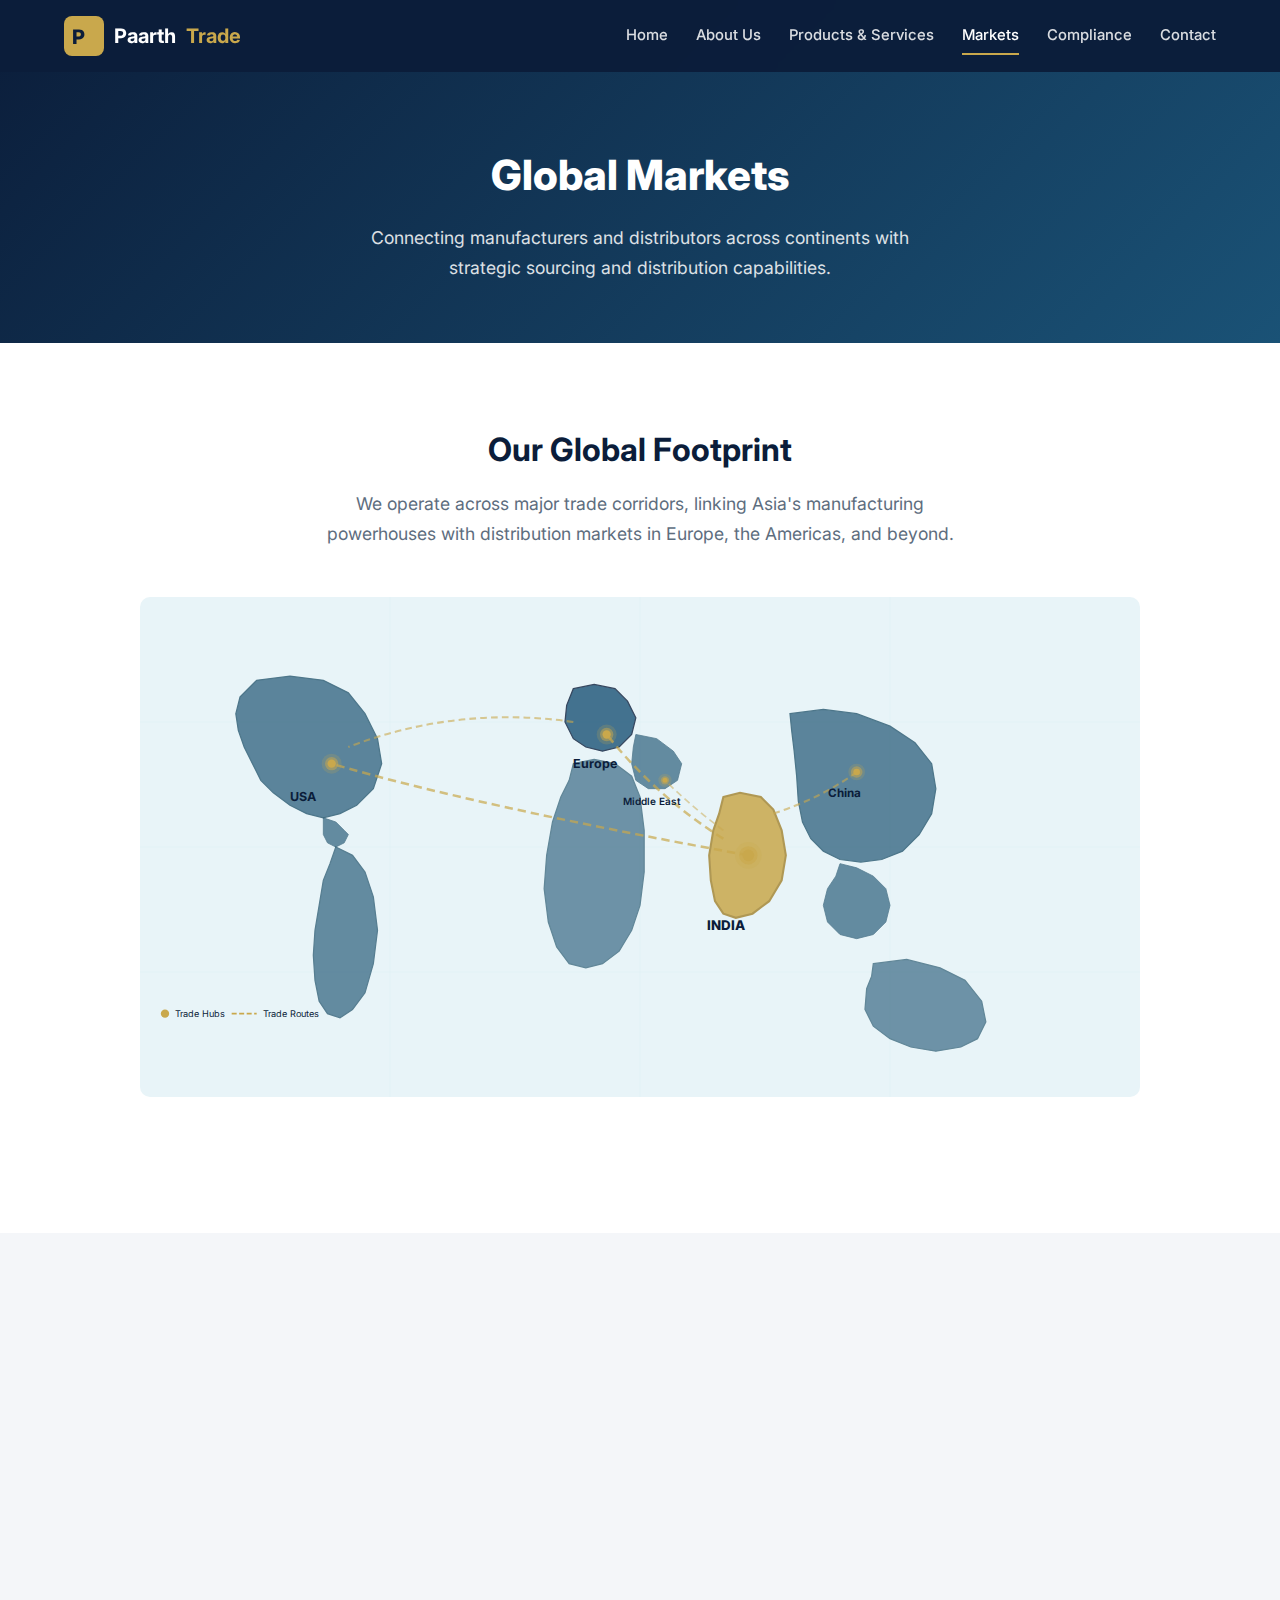
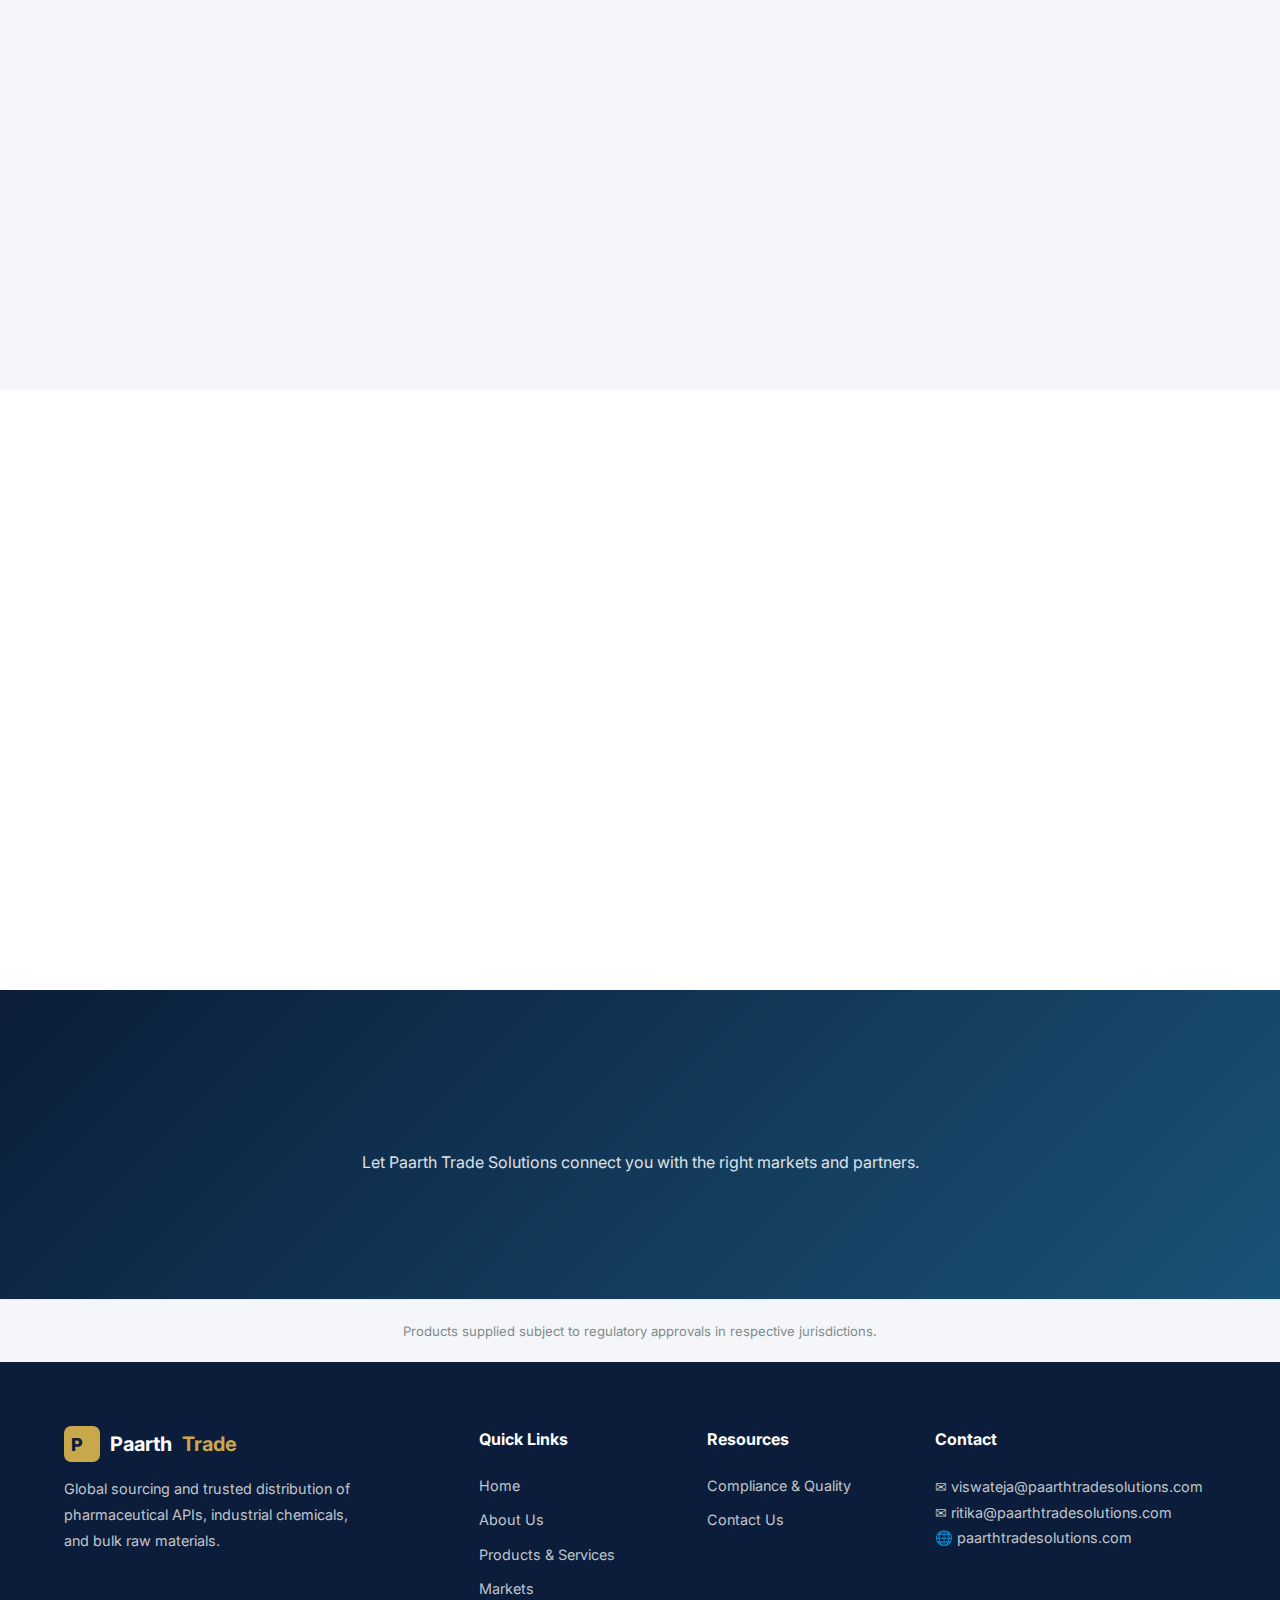
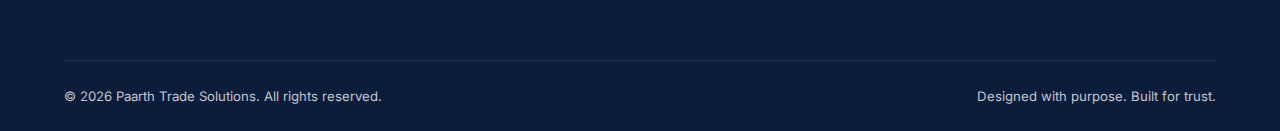
<file: markets.html>
<!DOCTYPE html>
<html lang="en">
<head>
  <meta charset="UTF-8">
  <meta name="viewport" content="width=device-width, initial-scale=1.0">
  <meta name="description" content="Paarth Trade Solutions serves global markets — Asia sourcing, Europe distribution, USA regulatory trade, and worldwide logistics capabilities.">
  <meta name="keywords" content="global trade markets, Asia sourcing, Europe distribution, USA pharmaceutical trade, international supply chain">

  <meta property="og:title" content="Markets — Paarth Trade Solutions">
  <meta property="og:description" content="Our global trade capabilities across Asia, Europe, the Americas, and beyond.">
  <meta property="og:type" content="website">
  <meta property="og:url" content="https://paarthtradesolutions.com/markets.html">

  <link rel="icon" href="images/favicon.ico" type="image/x-icon">
  <link rel="preconnect" href="https://fonts.googleapis.com">
  <link rel="preconnect" href="https://fonts.gstatic.com" crossorigin>
  <link href="https://fonts.googleapis.com/css2?family=Inter:wght@400;500;600;700;800&display=swap" rel="stylesheet">
  <link rel="stylesheet" href="css/style.css">
  <title>Markets — Paarth Trade Solutions</title>
</head>
<body>

  <!-- ==================== HEADER ==================== -->
  <header class="site-header" id="header">
    <nav class="nav-wrapper">
      <a href="index.html" class="logo">
        <svg width="40" height="40" viewBox="0 0 40 40" fill="none" xmlns="http://www.w3.org/2000/svg">
          <rect width="40" height="40" rx="8" fill="#C9A84C"/>
          <text x="8" y="28" font-family="Inter,sans-serif" font-size="20" font-weight="800" fill="#0B1D3A">P</text>
        </svg>
        Paarth <span>Trade</span>
      </a>
      <div class="nav-links" id="navLinks">
        <a href="index.html">Home</a>
        <a href="about.html">About Us</a>
        <a href="products.html">Products &amp; Services</a>
        <a href="markets.html" class="active">Markets</a>
        <a href="compliance.html">Compliance</a>
        <a href="contact.html">Contact</a>
      </div>
      <button class="menu-toggle" id="menuToggle" aria-label="Toggle navigation">
        <span></span><span></span><span></span>
      </button>
    </nav>
  </header>

  <!-- ==================== PAGE HEADER ==================== -->
  <section class="page-header">
    <div class="container">
      <h1>Global Markets</h1>
      <p>Connecting manufacturers and distributors across continents with strategic sourcing and distribution capabilities.</p>
    </div>
  </section>

  <!-- ==================== GLOBAL OVERVIEW ==================== -->
  <section class="section-padding">
    <div class="container text-center">
      <h2 class="section-title fade-in">Our Global Footprint</h2>
      <p class="section-subtitle fade-in">We operate across major trade corridors, linking Asia's manufacturing powerhouses with distribution markets in Europe, the Americas, and beyond.</p>
    </div>

    <!-- World Map SVG -->
    <div class="container fade-in" style="text-align:center; margin-bottom:48px;">
      <svg viewBox="0 0 1200 600" xmlns="http://www.w3.org/2000/svg" style="max-width:1000px; width:100%; height:auto;">
        <!-- Background -->
        <rect width="1200" height="600" fill="#E8F4F8" rx="12"/>
        
        <!-- Ocean grid lines for depth -->
        <line x1="0" y1="150" x2="1200" y2="150" stroke="#D0E8F2" stroke-width="0.5" opacity="0.4"/>
        <line x1="0" y1="300" x2="1200" y2="300" stroke="#D0E8F2" stroke-width="0.5" opacity="0.4"/>
        <line x1="0" y1="450" x2="1200" y2="450" stroke="#D0E8F2" stroke-width="0.5" opacity="0.4"/>
        <line x1="300" y1="0" x2="300" y2="600" stroke="#D0E8F2" stroke-width="0.5" opacity="0.4"/>
        <line x1="600" y1="0" x2="600" y2="600" stroke="#D0E8F2" stroke-width="0.5" opacity="0.4"/>
        <line x1="900" y1="0" x2="900" y2="600" stroke="#D0E8F2" stroke-width="0.5" opacity="0.4"/>
        
        <!-- North America -->
        <path d="M120,120 L140,100 L180,95 L220,100 L250,115 L270,140 L285,170 L290,200 L280,230 L260,250 L240,260 L220,265 L200,260 L180,250 L160,235 L145,220 L135,200 L125,180 L118,160 L115,140 Z" fill="#2C5F7C" opacity="0.75" stroke="#1A4D66" stroke-width="1.5"/>
        
        <!-- Central America -->
        <path d="M220,265 L235,270 L245,280 L250,285 L245,295 L235,300 L225,295 L220,285 Z" fill="#2C5F7C" opacity="0.7" stroke="#1A4D66" stroke-width="1"/>
        
        <!-- South America -->
        <path d="M235,300 L255,310 L270,330 L280,360 L285,400 L280,440 L270,475 L255,495 L240,505 L225,500 L215,485 L210,460 L208,430 L210,400 L215,370 L220,340 L228,320 Z" fill="#2C5F7C" opacity="0.7" stroke="#1A4D66" stroke-width="1.5"/>
        
        <!-- Europe -->
        <path d="M520,110 L545,105 L570,110 L585,125 L595,145 L590,165 L575,180 L555,185 L535,180 L520,170 L510,150 L512,130 Z" fill="#1A5276" opacity="0.8" stroke="#0B1D3A" stroke-width="1.5"/>
        
        <!-- Africa -->
        <path d="M520,200 L545,195 L570,200 L590,215 L600,240 L605,280 L605,330 L600,370 L590,400 L575,425 L555,440 L535,445 L515,440 L500,420 L490,390 L485,350 L488,310 L495,270 L505,240 L515,220 Z" fill="#2C5F7C" opacity="0.65" stroke="#1A4D66" stroke-width="1.5"/>
        
        <!-- Middle East -->
        <path d="M595,165 L620,170 L640,185 L650,200 L645,220 L630,230 L610,230 L595,220 L590,200 L592,180 Z" fill="#2C5F7C" opacity="0.7" stroke="#1A4D66" stroke-width="1"/>
        
        <!-- India (highlighted) -->
        <path d="M700,240 L720,235 L745,240 L760,255 L770,280 L775,310 L770,340 L755,365 L735,380 L715,385 L700,380 L690,365 L685,340 L683,310 L688,280 L695,260 Z" fill="#C9A84C" opacity="0.85" stroke="#A68838" stroke-width="2.5"/>
        
        <!-- China & East Asia -->
        <path d="M780,140 L820,135 L860,140 L900,155 L930,175 L950,200 L955,230 L950,260 L935,285 L915,305 L890,315 L865,318 L840,315 L820,305 L805,290 L795,270 L790,245 L788,215 L785,185 L782,160 Z" fill="#2C5F7C" opacity="0.75" stroke="#1A4D66" stroke-width="1.5"/>
        
        <!-- Southeast Asia -->
        <path d="M840,320 L860,325 L880,335 L895,350 L900,370 L895,390 L880,405 L860,410 L840,405 L825,390 L820,370 L825,350 L835,335 Z" fill="#2C5F7C" opacity="0.7" stroke="#1A4D66" stroke-width="1"/>
        
        <!-- Australia -->
        <path d="M880,440 L920,435 L960,445 L990,460 L1010,485 L1015,510 L1005,530 L985,540 L955,545 L925,540 L900,530 L880,515 L870,495 L872,470 L878,455 Z" fill="#2C5F7C" opacity="0.65" stroke="#1A4D66" stroke-width="1.5"/>
        
        <!-- Trade Routes (curved paths connecting key markets) -->
        <!-- India to USA -->
        <path d="M730,310 Q400,250 230,200" fill="none" stroke="#C9A84C" stroke-width="3" stroke-dasharray="10,6" opacity="0.7"/>
        <!-- India to Europe -->
        <path d="M700,290 Q620,240 560,165" fill="none" stroke="#C9A84C" stroke-width="3" stroke-dasharray="10,6" opacity="0.7"/>
        <!-- Europe to USA -->
        <path d="M520,150 Q380,130 250,180" fill="none" stroke="#C9A84C" stroke-width="2.5" stroke-dasharray="8,5" opacity="0.6"/>
        <!-- India to China -->
        <path d="M760,260 Q820,240 860,210" fill="none" stroke="#C9A84C" stroke-width="2.5" stroke-dasharray="8,5" opacity="0.6"/>
        <!-- India to Middle East -->
        <path d="M700,280 Q660,250 630,220" fill="none" stroke="#C9A84C" stroke-width="2" stroke-dasharray="8,5" opacity="0.5"/>
        
        <!-- Hub markers (pulsing effect with multiple circles) -->
        <!-- USA Hub -->
        <circle cx="230" cy="200" r="12" fill="#C9A84C" opacity="0.2"/>
        <circle cx="230" cy="200" r="8" fill="#C9A84C" opacity="0.5"/>
        <circle cx="230" cy="200" r="5" fill="#C9A84C"/>
        
        <!-- Europe Hub -->
        <circle cx="560" cy="165" r="12" fill="#C9A84C" opacity="0.2"/>
        <circle cx="560" cy="165" r="8" fill="#C9A84C" opacity="0.5"/>
        <circle cx="560" cy="165" r="5" fill="#C9A84C"/>
        
        <!-- India Hub (primary - larger) -->
        <circle cx="730" cy="310" r="16" fill="#C9A84C" opacity="0.2"/>
        <circle cx="730" cy="310" r="11" fill="#C9A84C" opacity="0.6"/>
        <circle cx="730" cy="310" r="7" fill="#C9A84C"/>
        
        <!-- China Hub -->
        <circle cx="860" cy="210" r="10" fill="#C9A84C" opacity="0.2"/>
        <circle cx="860" cy="210" r="7" fill="#C9A84C" opacity="0.5"/>
        <circle cx="860" cy="210" r="4" fill="#C9A84C"/>
        
        <!-- Middle East Hub -->
        <circle cx="630" cy="220" r="8" fill="#C9A84C" opacity="0.2"/>
        <circle cx="630" cy="220" r="5" fill="#C9A84C" opacity="0.5"/>
        <circle cx="630" cy="220" r="3" fill="#C9A84C"/>
        
        <!-- Labels with better positioning -->
        <text x="180" y="245" font-family="Inter,sans-serif" font-size="15" fill="#0B1D3A" font-weight="700">USA</text>
        <text x="520" y="205" font-family="Inter,sans-serif" font-size="15" fill="#0B1D3A" font-weight="700">Europe</text>
        <text x="680" y="400" font-family="Inter,sans-serif" font-size="16" fill="#0B1D3A" font-weight="800">INDIA</text>
        <text x="825" y="240" font-family="Inter,sans-serif" font-size="14" fill="#0B1D3A" font-weight="700">China</text>
        <text x="580" y="250" font-family="Inter,sans-serif" font-size="12" fill="#0B1D3A" font-weight="600">Middle East</text>
        
        <!-- Legend -->
        <g transform="translate(30, 500)">
          <circle cx="0" cy="0" r="5" fill="#C9A84C"/>
          <text x="12" y="4" font-family="Inter,sans-serif" font-size="11" fill="#0B1D3A">Trade Hubs</text>
          <line x1="80" y1="0" x2="110" y2="0" stroke="#C9A84C" stroke-width="2" stroke-dasharray="6,3"/>
          <text x="118" y="4" font-family="Inter,sans-serif" font-size="11" fill="#0B1D3A">Trade Routes</text>
        </g>
      </svg>
    </div>
  </section>

  <!-- ==================== MARKET REGIONS ==================== -->
  <section class="section-padding" style="background:#F4F6F9;">
    <div class="container">
      <div class="market-regions">

        <!-- Asia Sourcing -->
        <div class="region-card fade-in">
          <h3>&#127470;&#127475; Asia — Sourcing Hub</h3>
          <p>India and China are our primary sourcing markets for pharmaceutical APIs, chemical intermediates, and bulk raw materials. We work with GMP-certified manufacturers, conducting regular audits and quality assessments.</p>
          <ul style="margin-top:14px; padding-left:18px; list-style:disc; opacity:.85; font-size:.9rem;">
            <li>GMP-certified API manufacturers</li>
            <li>Chemical intermediates &amp; specialty chemicals</li>
            <li>Competitive pricing with quality assurance</li>
            <li>Vendor qualification &amp; pre-shipment inspections</li>
          </ul>
        </div>

        <!-- Europe Distribution -->
        <div class="region-card fade-in">
          <h3>&#127466;&#127482; Europe — Distribution Market</h3>
          <p>Europe represents a key distribution market, with demand for high-quality pharmaceutical raw materials. We ensure all products entering the EU meet REACH compliance and GDP guidelines.</p>
          <ul style="margin-top:14px; padding-left:18px; list-style:disc; opacity:.85; font-size:.9rem;">
            <li>REACH-compliant product documentation</li>
            <li>GDP-aligned logistics and handling</li>
            <li>EU market regulatory navigation</li>
            <li>Distribution network across Western &amp; Eastern Europe</li>
          </ul>
        </div>

        <!-- USA Regulatory Trade -->
        <div class="region-card fade-in">
          <h3>&#127482;&#127480; USA — Regulatory Trade</h3>
          <p>The US market requires stringent regulatory adherence, including FDA compliance for pharmaceutical ingredients. We coordinate documentation and ensure that all shipments meet US import requirements.</p>
          <ul style="margin-top:14px; padding-left:18px; list-style:disc; opacity:.85; font-size:.9rem;">
            <li>FDA regulatory coordination</li>
            <li>Drug Master File (DMF) support</li>
            <li>US Customs documentation</li>
            <li>Cold-chain logistics where required</li>
          </ul>
        </div>

        <!-- Global Capabilities -->
        <div class="region-card fade-in">
          <h3>&#127758; Global Trade Capabilities</h3>
          <p>Beyond our core markets, we support trade across the Middle East, Africa, and Latin America — expanding access to quality raw materials and pharmaceutical ingredients worldwide.</p>
          <ul style="margin-top:14px; padding-left:18px; list-style:disc; opacity:.85; font-size:.9rem;">
            <li>Middle East &amp; Africa market entry</li>
            <li>Latin American sourcing &amp; distribution</li>
            <li>Multi-modal logistics (sea, air, road)</li>
            <li>Emerging market trade facilitation</li>
          </ul>
        </div>

      </div>
    </div>
  </section>

  <!-- ==================== TRADE CAPABILITIES ==================== -->
  <section class="section-padding">
    <div class="container text-center">
      <h2 class="section-title fade-in">Trade Capabilities</h2>
      <p class="section-subtitle fade-in">Our infrastructure supports efficient, reliable trade across global corridors.</p>

      <div class="card-grid">
        <div class="card fade-in">
          <div class="card-icon">&#128674;</div>
          <h3>Sea Freight</h3>
          <p>Full container loads (FCL) and less-than-container loads (LCL) across major shipping routes, with competitive rates and reliable transit times.</p>
        </div>
        <div class="card fade-in">
          <div class="card-icon">&#9992;</div>
          <h3>Air Freight</h3>
          <p>Expedited air cargo for time-sensitive shipments, with priority handling and temperature-controlled options.</p>
        </div>
        <div class="card fade-in">
          <div class="card-icon">&#128196;</div>
          <h3>Trade Documentation</h3>
          <p>Complete documentation services — commercial invoices, packing lists, certificates of origin, phytosanitary certificates, and regulatory filings.</p>
        </div>
      </div>
    </div>
  </section>

  <!-- ==================== CTA ==================== -->
  <section class="cta-banner">
    <div class="container">
      <h2 class="fade-in">Expand Your Global Reach</h2>
      <p class="fade-in">Let Paarth Trade Solutions connect you with the right markets and partners.</p>
      <a href="contact.html" class="btn btn-primary fade-in">Contact Us</a>
    </div>
  </section>

  <!-- ==================== DISCLAIMER ==================== -->
  <div class="disclaimer">
    <div class="container">
      Products supplied subject to regulatory approvals in respective jurisdictions.
    </div>
  </div>

  <!-- ==================== FOOTER ==================== -->
  <footer class="site-footer">
    <div class="container">
      <div class="footer-grid">
        <div class="footer-col footer-brand">
          <div class="logo">
            <svg width="36" height="36" viewBox="0 0 40 40" fill="none" xmlns="http://www.w3.org/2000/svg">
              <rect width="40" height="40" rx="8" fill="#C9A84C"/>
              <text x="8" y="28" font-family="Inter,sans-serif" font-size="20" font-weight="800" fill="#0B1D3A">P</text>
            </svg>
            Paarth <span>Trade</span>
          </div>
          <p>Global sourcing and trusted distribution of pharmaceutical APIs, industrial chemicals, and bulk raw materials.</p>
        </div>
        <div class="footer-col">
          <h4>Quick Links</h4>
          <a href="index.html">Home</a>
          <a href="about.html">About Us</a>
          <a href="products.html">Products &amp; Services</a>
          <a href="markets.html">Markets</a>
        </div>
        <div class="footer-col">
          <h4>Resources</h4>
          <a href="compliance.html">Compliance &amp; Quality</a>
          <a href="contact.html">Contact Us</a>
        </div>
        <div class="footer-col">
          <h4>Contact</h4>
          <p>&#9993; viswateja@paarthtradesolutions.com</p>
          <p>&#9993; ritika@paarthtradesolutions.com</p>
          <p>&#127760; paarthtradesolutions.com</p>
        </div>
      </div>
      <div class="footer-bottom">
        <p>&copy; 2026 Paarth Trade Solutions. All rights reserved.</p>
        <p>Designed with purpose. Built for trust.</p>
      </div>
    </div>
  </footer>

  <button class="back-to-top" id="backToTop" aria-label="Back to top">&#8679;</button>
  <script src="js/main.js"></script>
</body>
</html>
</file>
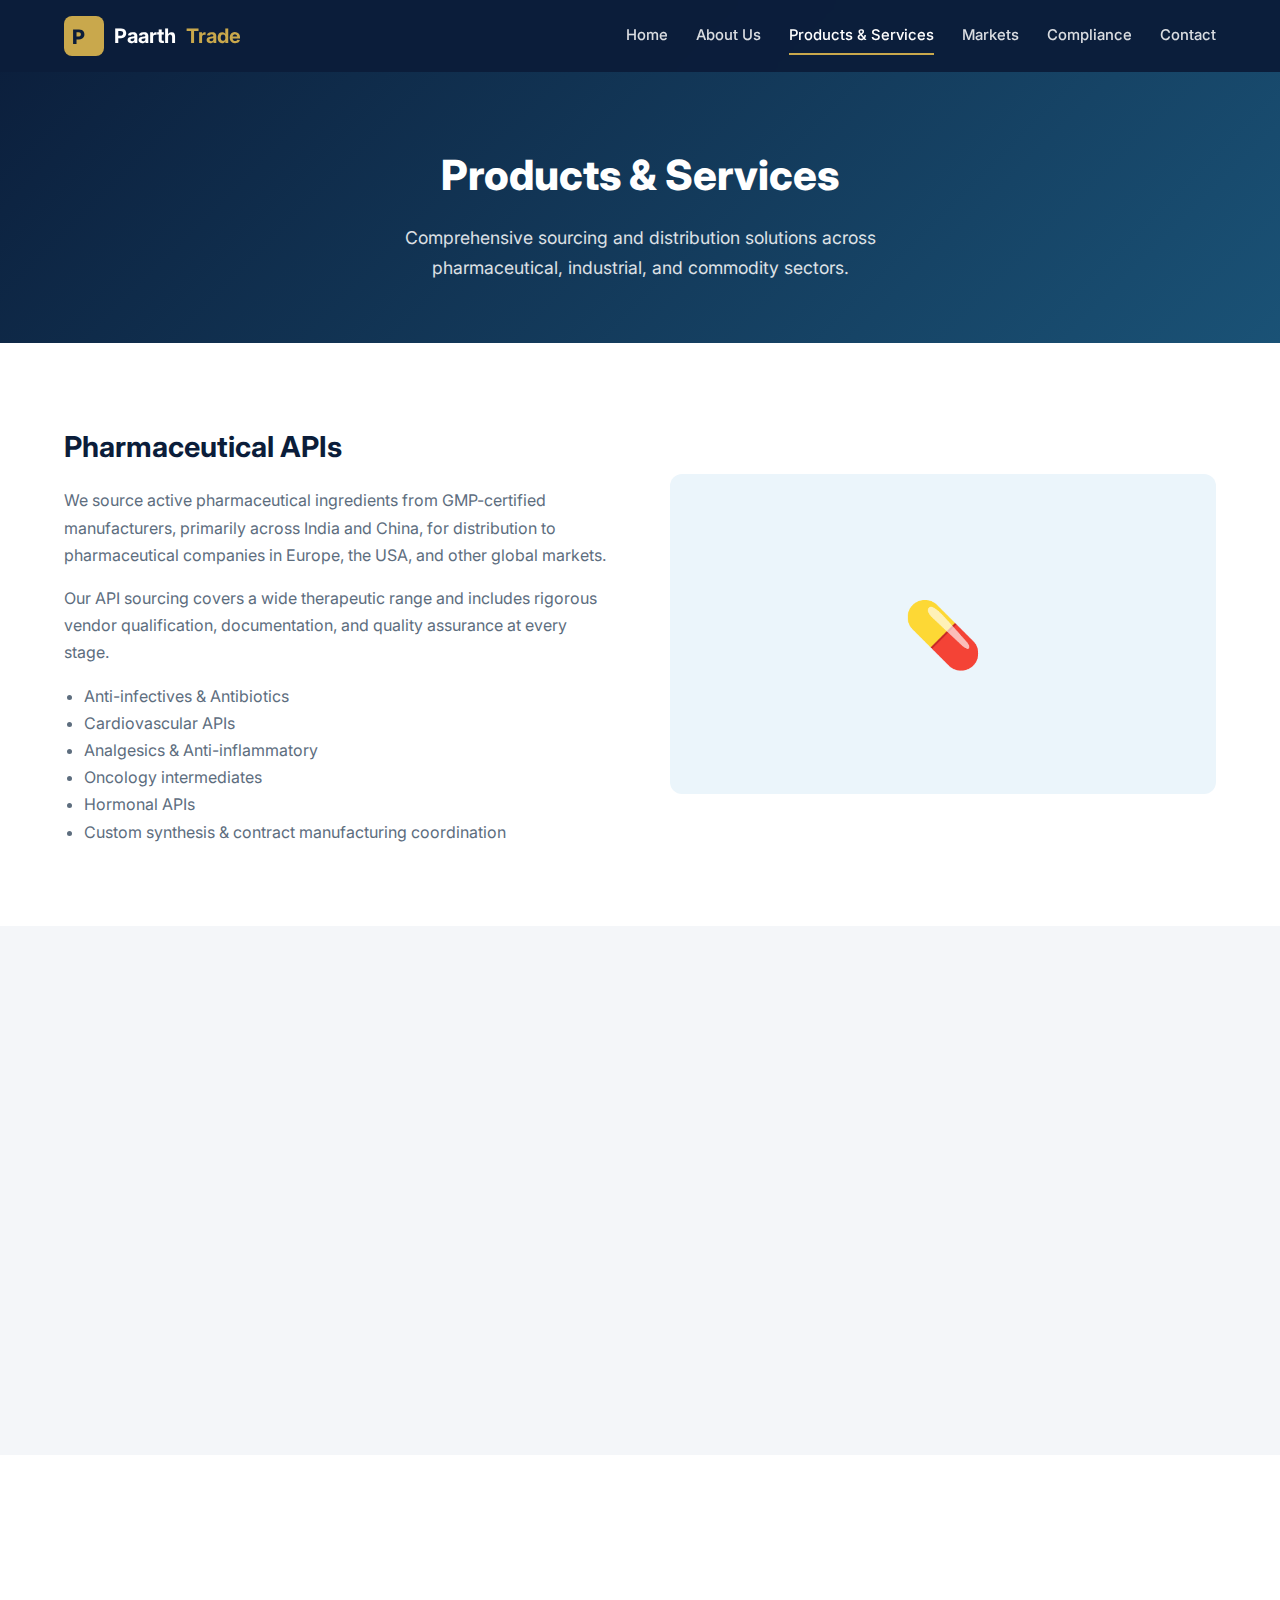
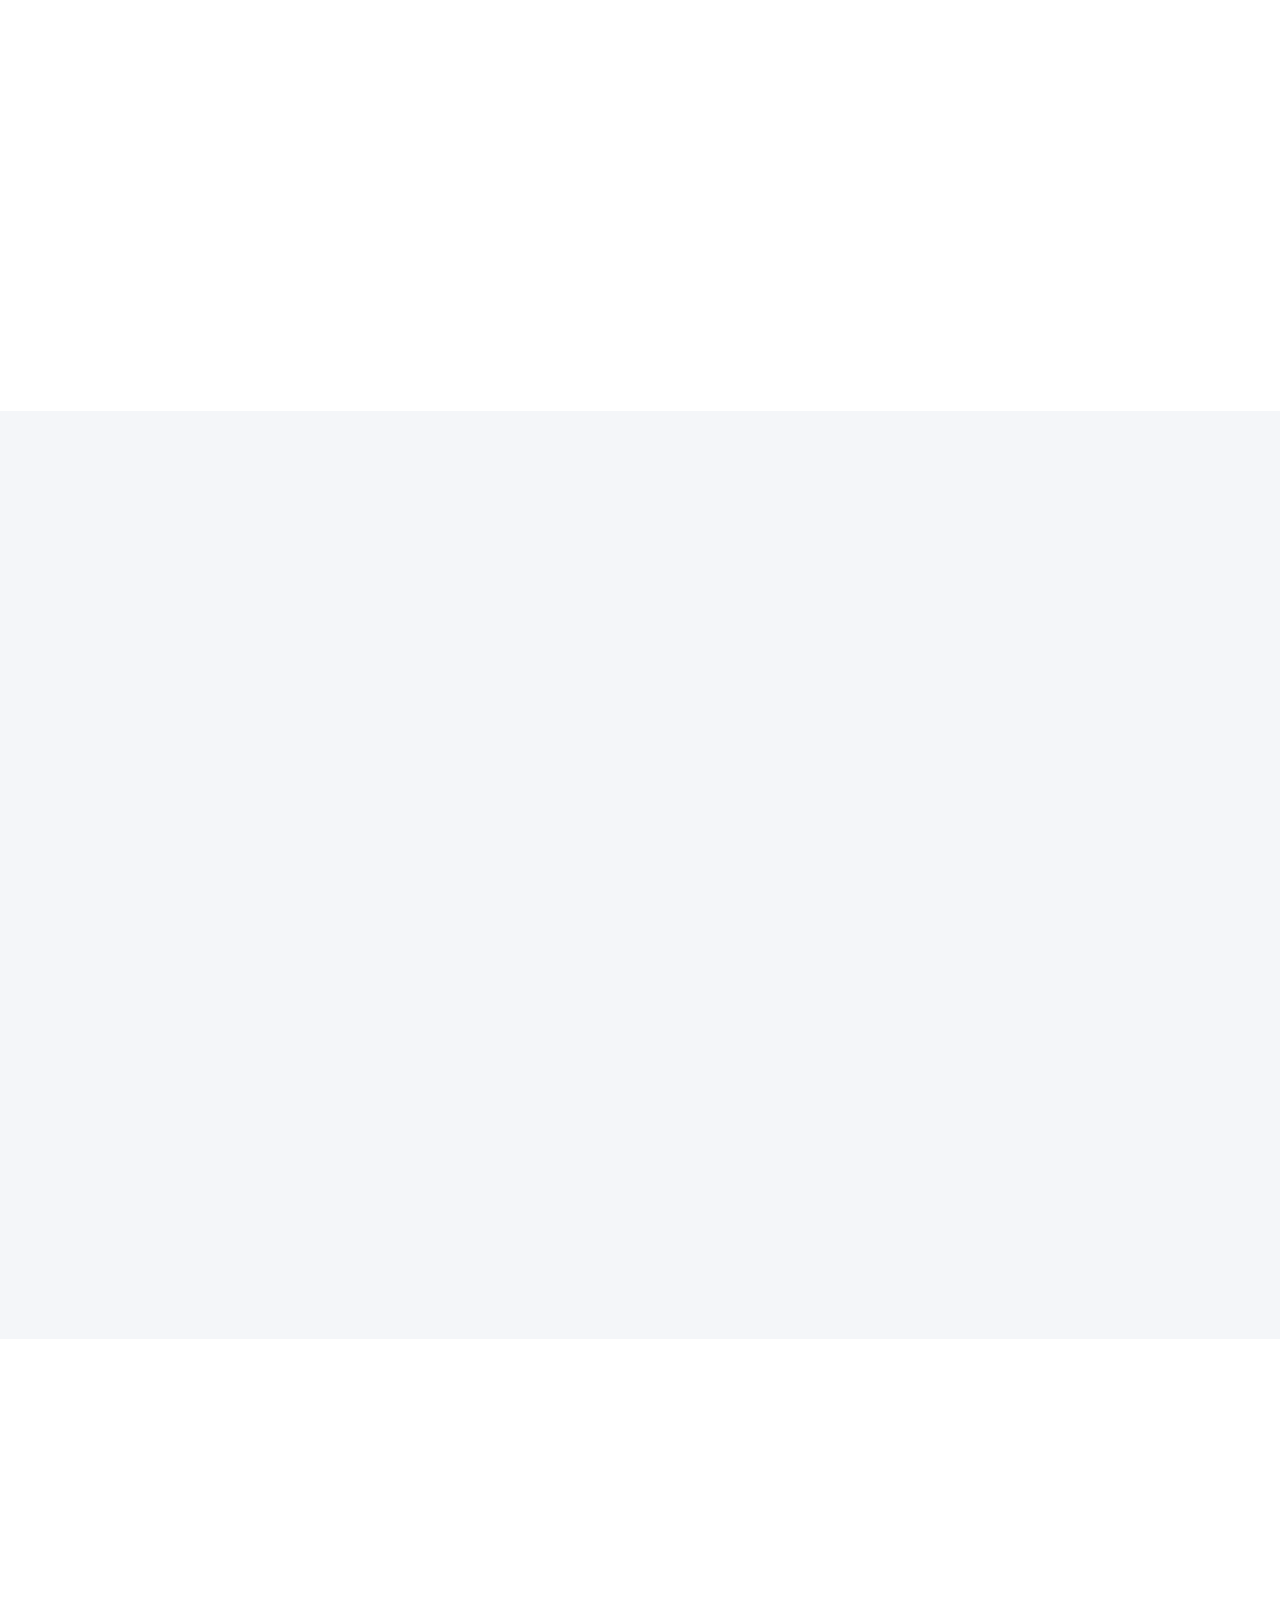
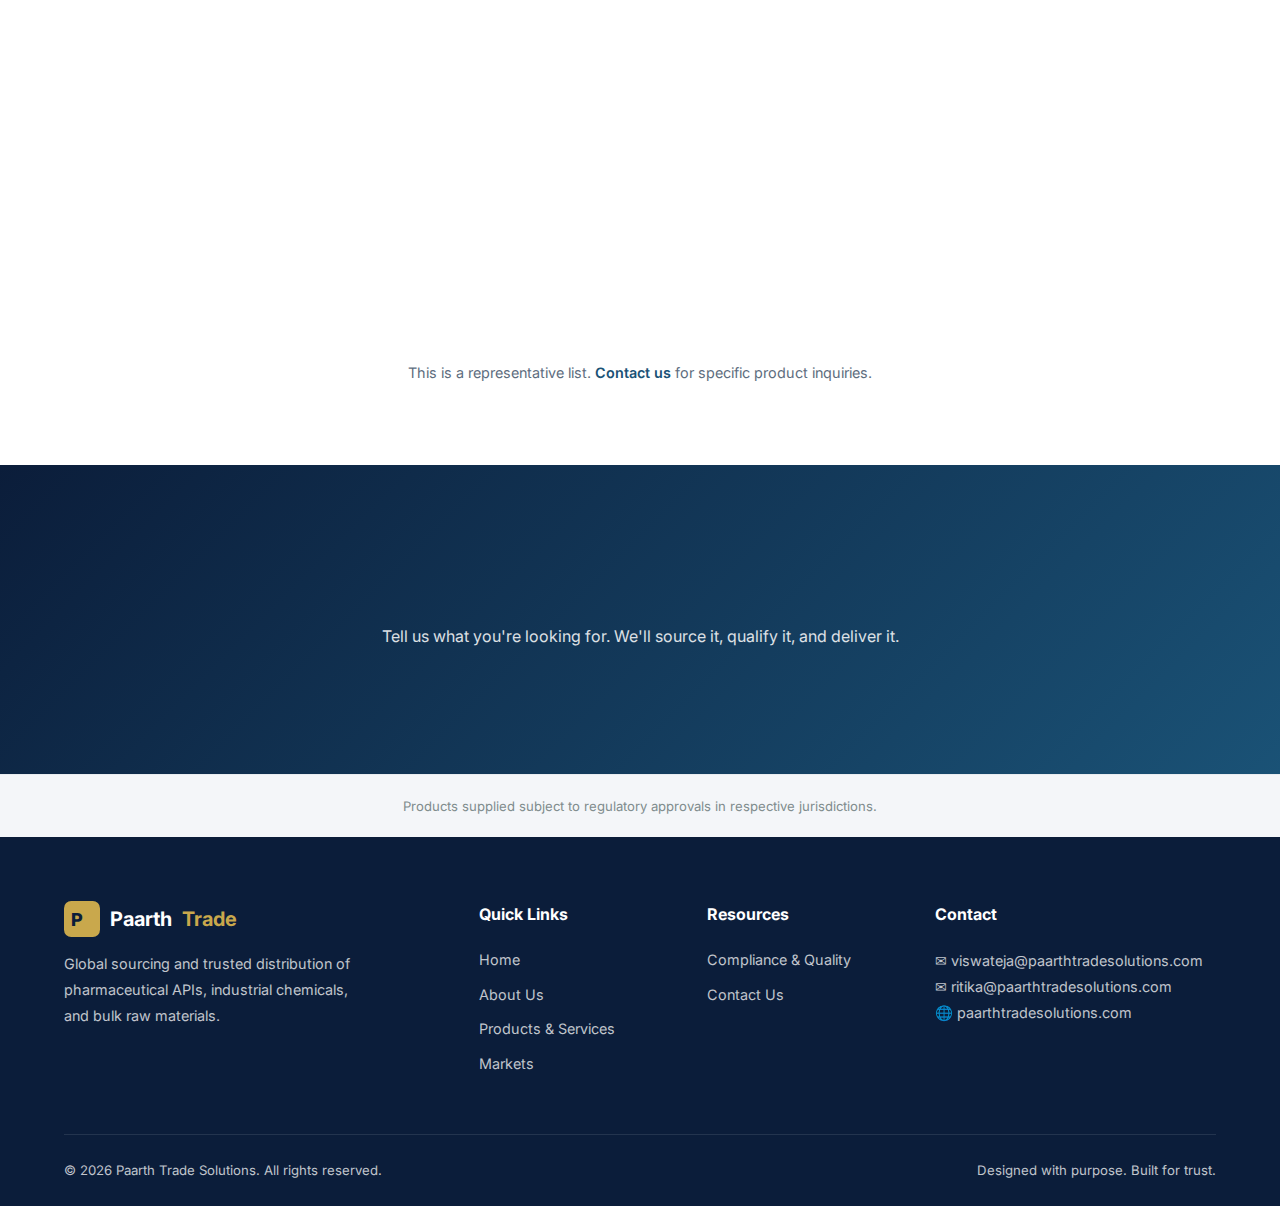
<file: products.html>
<!DOCTYPE html>
<html lang="en">
<head>
  <meta charset="UTF-8">
  <meta name="viewport" content="width=device-width, initial-scale=1.0">
  <meta name="description" content="Explore Paarth Trade Solutions' products and services — pharmaceutical APIs, industrial chemicals, bulk commodities, logistics, and regulatory coordination.">
  <meta name="keywords" content="pharmaceutical APIs, industrial chemicals, bulk raw materials, global sourcing, trade logistics">

  <meta property="og:title" content="Products & Services — Paarth Trade Solutions">
  <meta property="og:description" content="Pharmaceutical APIs, industrial chemicals, bulk commodities, and comprehensive trade services.">
  <meta property="og:type" content="website">
  <meta property="og:url" content="https://paarthtradesolutions.com/products.html">

  <link rel="icon" href="images/favicon.ico" type="image/x-icon">
  <link rel="preconnect" href="https://fonts.googleapis.com">
  <link rel="preconnect" href="https://fonts.gstatic.com" crossorigin>
  <link href="https://fonts.googleapis.com/css2?family=Inter:wght@400;500;600;700;800&display=swap" rel="stylesheet">
  <link rel="stylesheet" href="css/style.css">
  <title>Products &amp; Services — Paarth Trade Solutions</title>
</head>
<body>

  <!-- ==================== HEADER ==================== -->
  <header class="site-header" id="header">
    <nav class="nav-wrapper">
      <a href="index.html" class="logo">
        <svg width="40" height="40" viewBox="0 0 40 40" fill="none" xmlns="http://www.w3.org/2000/svg">
          <rect width="40" height="40" rx="8" fill="#C9A84C"/>
          <text x="8" y="28" font-family="Inter,sans-serif" font-size="20" font-weight="800" fill="#0B1D3A">P</text>
        </svg>
        Paarth <span>Trade</span>
      </a>
      <div class="nav-links" id="navLinks">
        <a href="index.html">Home</a>
        <a href="about.html">About Us</a>
        <a href="products.html" class="active">Products &amp; Services</a>
        <a href="markets.html">Markets</a>
        <a href="compliance.html">Compliance</a>
        <a href="contact.html">Contact</a>
      </div>
      <button class="menu-toggle" id="menuToggle" aria-label="Toggle navigation">
        <span></span><span></span><span></span>
      </button>
    </nav>
  </header>

  <!-- ==================== PAGE HEADER ==================== -->
  <section class="page-header">
    <div class="container">
      <h1>Products &amp; Services</h1>
      <p>Comprehensive sourcing and distribution solutions across pharmaceutical, industrial, and commodity sectors.</p>
    </div>
  </section>

  <!-- ==================== PHARMACEUTICAL APIs ==================== -->
  <section class="section-padding" id="pharma-apis">
    <div class="container">
      <div class="two-col">
        <div class="two-col-text fade-in">
          <h2>Pharmaceutical APIs</h2>
          <p>We source active pharmaceutical ingredients from GMP-certified manufacturers, primarily across India and China, for distribution to pharmaceutical companies in Europe, the USA, and other global markets.</p>
          <p>Our API sourcing covers a wide therapeutic range and includes rigorous vendor qualification, documentation, and quality assurance at every stage.</p>
          <ul style="margin-top:16px; padding-left:20px; list-style:disc; color:#5D6D7E;">
            <li>Anti-infectives &amp; Antibiotics</li>
            <li>Cardiovascular APIs</li>
            <li>Analgesics &amp; Anti-inflammatory</li>
            <li>Oncology intermediates</li>
            <li>Hormonal APIs</li>
            <li>Custom synthesis &amp; contract manufacturing coordination</li>
          </ul>
        </div>
        <div class="two-col-image fade-in">
          <!-- Replace: <img src="images/pharma-apis.jpg" alt="Pharmaceutical APIs"> -->
          &#128138;
        </div>
      </div>
    </div>
  </section>

  <!-- ==================== INDUSTRIAL CHEMICALS ==================== -->
  <section class="section-padding" style="background:#F4F6F9;" id="industrial">
    <div class="container">
      <div class="two-col">
        <div class="two-col-image fade-in">
          <!-- Replace: <img src="images/industrial.jpg" alt="Industrial Chemicals"> -->
          &#9881;
        </div>
        <div class="two-col-text fade-in">
          <h2>Industrial Chemicals</h2>
          <p>We supply a broad range of industrial-grade chemicals to manufacturing, processing, and production companies across multiple sectors.</p>
          <p>Our industrial chemical portfolio includes solvents, reagents, intermediates, and specialty chemicals — all sourced from qualified manufacturers with full documentation and compliance support.</p>
          <ul style="margin-top:16px; padding-left:20px; list-style:disc; color:#5D6D7E;">
            <li>Organic &amp; inorganic solvents</li>
            <li>Specialty intermediates</li>
            <li>Processing aids &amp; catalysts</li>
            <li>Laboratory-grade reagents</li>
            <li>Custom chemical blends</li>
          </ul>
        </div>
      </div>
    </div>
  </section>

  <!-- ==================== BULK COMMODITIES ==================== -->
  <section class="section-padding" id="bulk">
    <div class="container">
      <div class="two-col">
        <div class="two-col-text fade-in">
          <h2>Bulk Raw Materials</h2>
          <p>For clients requiring high-volume supply of raw materials, we offer competitive bulk sourcing with flexible shipping and delivery schedules tailored to your production needs.</p>
          <p>Our logistics team ensures timely delivery of bulk commodities, with options for full container loads (FCL) and less-than-container loads (LCL) across major global shipping routes.</p>
          <ul style="margin-top:16px; padding-left:20px; list-style:disc; color:#5D6D7E;">
            <li>Excipients &amp; fillers</li>
            <li>Mineral commodities</li>
            <li>Agricultural raw materials</li>
            <li>Packaging raw materials</li>
            <li>Bulk chemical intermediates</li>
          </ul>
        </div>
        <div class="two-col-image fade-in">
          <!-- Replace: <img src="images/bulk-commodities.jpg" alt="Bulk Commodities"> -->
          &#128230;
        </div>
      </div>
    </div>
  </section>

  <!-- ==================== SERVICES ==================== -->
  <section class="section-padding" style="background:#F4F6F9;" id="services">
    <div class="container text-center">
      <h2 class="section-title fade-in">Our Services</h2>
      <p class="section-subtitle fade-in">Beyond product sourcing — we deliver complete trade lifecycle management.</p>

      <div class="card-grid">
        <div class="card fade-in">
          <div class="card-icon">&#127758;</div>
          <h3>Global Sourcing</h3>
          <p>Identifying and qualifying suppliers worldwide, negotiating competitive terms, and managing vendor relationships on your behalf.</p>
        </div>
        <div class="card fade-in">
          <div class="card-icon">&#128196;</div>
          <h3>Regulatory Coordination</h3>
          <p>Navigating complex international regulatory requirements — GMP, FDA registrations, REACH compliance, GDP documentation, and import/export permits.</p>
        </div>
        <div class="card fade-in">
          <div class="card-icon">&#128666;</div>
          <h3>Logistics &amp; Supply Chain</h3>
          <p>End-to-end logistics management including freight, customs clearance, warehousing, cold-chain handling, and last-mile delivery.</p>
        </div>
        <div class="card fade-in">
          <div class="card-icon">&#128269;</div>
          <h3>Quality Assurance</h3>
          <p>Pre-shipment inspections, Certificate of Analysis (CoA) verification, manufacturer audits, and batch traceability documentation.</p>
        </div>
        <div class="card fade-in">
          <div class="card-icon">&#128200;</div>
          <h3>Market Intelligence</h3>
          <p>Industry insights, pricing trends, and market analysis to help you make informed sourcing decisions.</p>
        </div>
        <div class="card fade-in">
          <div class="card-icon">&#128221;</div>
          <h3>Documentation &amp; Compliance</h3>
          <p>Complete trade documentation — commercial invoices, packing lists, certificates of origin, and regulatory filings.</p>
        </div>
      </div>
    </div>
  </section>

  <!-- ==================== SAMPLE PRODUCT CATEGORIES TABLE ==================== -->
  <section class="section-padding" id="product-list">
    <div class="container">
      <h2 class="section-title text-center fade-in">Product Categories</h2>
      <p class="section-subtitle text-center fade-in">A snapshot of the product categories we source and distribute globally.</p>

      <table class="product-table fade-in">
        <thead>
          <tr>
            <th>Category</th>
            <th>Examples</th>
            <th>Applications</th>
          </tr>
        </thead>
        <tbody>
          <tr>
            <td>Pharmaceutical APIs</td>
            <td>Paracetamol, Metformin, Amoxicillin, Ibuprofen</td>
            <td>Finished dosage manufacturing</td>
          </tr>
          <tr>
            <td>Oncology Intermediates</td>
            <td>Custom intermediates, building blocks</td>
            <td>Oncology drug development</td>
          </tr>
          <tr>
            <td>Industrial Solvents</td>
            <td>Acetone, Methanol, Ethanol, IPA</td>
            <td>Manufacturing, processing</td>
          </tr>
          <tr>
            <td>Specialty Chemicals</td>
            <td>Custom blends, reagents</td>
            <td>R&amp;D, specialty manufacturing</td>
          </tr>
          <tr>
            <td>Excipients</td>
            <td>Microcrystalline cellulose, Starch, Lactose</td>
            <td>Pharmaceutical formulation</td>
          </tr>
          <tr>
            <td>Bulk Minerals</td>
            <td>Calcium carbonate, Talc, Kaolin</td>
            <td>Industrial &amp; pharma applications</td>
          </tr>
        </tbody>
      </table>

      <p style="text-align:center; margin-top:24px; color:#5D6D7E; font-size:.9rem;">
        This is a representative list. <a href="contact.html" style="color:#1A5276; font-weight:600;">Contact us</a> for specific product inquiries.
      </p>
    </div>
  </section>

  <!-- ==================== CTA ==================== -->
  <section class="cta-banner">
    <div class="container">
      <h2 class="fade-in">Need a Specific Product?</h2>
      <p class="fade-in">Tell us what you're looking for. We'll source it, qualify it, and deliver it.</p>
      <a href="contact.html" class="btn btn-primary fade-in">Request a Quote</a>
    </div>
  </section>

  <!-- ==================== DISCLAIMER ==================== -->
  <div class="disclaimer">
    <div class="container">
      Products supplied subject to regulatory approvals in respective jurisdictions.
    </div>
  </div>

  <!-- ==================== FOOTER ==================== -->
  <footer class="site-footer">
    <div class="container">
      <div class="footer-grid">
        <div class="footer-col footer-brand">
          <div class="logo">
            <svg width="36" height="36" viewBox="0 0 40 40" fill="none" xmlns="http://www.w3.org/2000/svg">
              <rect width="40" height="40" rx="8" fill="#C9A84C"/>
              <text x="8" y="28" font-family="Inter,sans-serif" font-size="20" font-weight="800" fill="#0B1D3A">P</text>
            </svg>
            Paarth <span>Trade</span>
          </div>
          <p>Global sourcing and trusted distribution of pharmaceutical APIs, industrial chemicals, and bulk raw materials.</p>
        </div>
        <div class="footer-col">
          <h4>Quick Links</h4>
          <a href="index.html">Home</a>
          <a href="about.html">About Us</a>
          <a href="products.html">Products &amp; Services</a>
          <a href="markets.html">Markets</a>
        </div>
        <div class="footer-col">
          <h4>Resources</h4>
          <a href="compliance.html">Compliance &amp; Quality</a>
          <a href="contact.html">Contact Us</a>
        </div>
        <div class="footer-col">
          <h4>Contact</h4>
          <p>&#9993; viswateja@paarthtradesolutions.com</p>
          <p>&#9993; ritika@paarthtradesolutions.com</p>
          <p>&#127760; paarthtradesolutions.com</p>
        </div>
      </div>
      <div class="footer-bottom">
        <p>&copy; 2026 Paarth Trade Solutions. All rights reserved.</p>
        <p>Designed with purpose. Built for trust.</p>
      </div>
    </div>
  </footer>

  <button class="back-to-top" id="backToTop" aria-label="Back to top">&#8679;</button>
  <script src="js/main.js"></script>
</body>
</html>
</file>
<file: css/style.css>
/* ============================================================
   Paarth Trade Solutions — Corporate Website Stylesheet
   Colors: Dark Blue (#0B1D3A), Accent Blue (#1A5276), White (#FFFFFF),
           Light Grey (#F4F6F9), Gold Accent (#C9A84C)
   ============================================================ */

/* ---------- Reset & Base ---------- */
*, *::before, *::after { box-sizing: border-box; margin: 0; padding: 0; }

html {
  scroll-behavior: smooth;
  font-size: 16px;
}

body {
  font-family: 'Inter', 'Segoe UI', Arial, Helvetica, sans-serif;
  color: #2C3E50;
  background: #FFFFFF;
  line-height: 1.7;
  -webkit-font-smoothing: antialiased;
}

img { max-width: 100%; height: auto; display: block; }
a { text-decoration: none; color: inherit; transition: color .25s; }
ul { list-style: none; }

/* ---------- Utility ---------- */
.container { width: 90%; max-width: 1200px; margin: 0 auto; }
.section-padding { padding: 80px 0; }
.text-center { text-align: center; }

.section-title {
  font-size: 2rem;
  font-weight: 700;
  color: #0B1D3A;
  margin-bottom: 12px;
}

.section-subtitle {
  font-size: 1.1rem;
  color: #5D6D7E;
  max-width: 680px;
  margin: 0 auto 48px;
}

/* ---------- Buttons ---------- */
.btn {
  display: inline-block;
  padding: 14px 36px;
  border-radius: 4px;
  font-weight: 600;
  font-size: 1rem;
  cursor: pointer;
  transition: background .3s, transform .2s, box-shadow .3s;
  border: none;
}

.btn:hover { transform: translateY(-2px); box-shadow: 0 6px 20px rgba(0,0,0,.15); }

.btn-primary {
  background: #C9A84C;
  color: #0B1D3A;
}
.btn-primary:hover { background: #b8963e; }

.btn-secondary {
  background: transparent;
  color: #FFFFFF;
  border: 2px solid #FFFFFF;
}
.btn-secondary:hover { background: rgba(255,255,255,.15); }

.btn-outline {
  background: transparent;
  color: #1A5276;
  border: 2px solid #1A5276;
}
.btn-outline:hover { background: #1A5276; color: #FFFFFF; }

/* ---------- Header / Navigation ---------- */
.site-header {
  position: fixed;
  top: 0; left: 0; right: 0;
  z-index: 1000;
  background: rgba(11,29,58,.97);
  backdrop-filter: blur(8px);
  transition: background .3s;
}

.nav-wrapper {
  display: flex;
  align-items: center;
  justify-content: space-between;
  padding: 0 5%;
  height: 72px;
}

.logo {
  display: flex;
  align-items: center;
  gap: 10px;
  font-size: 1.25rem;
  font-weight: 700;
  color: #FFFFFF;
}

.logo img { height: 40px; width: auto; }

.logo span { color: #C9A84C; }

.nav-links { display: flex; gap: 28px; }

.nav-links a {
  color: rgba(255,255,255,.85);
  font-size: .925rem;
  font-weight: 500;
  position: relative;
  padding: 4px 0;
}

.nav-links a::after {
  content: '';
  position: absolute;
  bottom: -2px; left: 0;
  width: 0; height: 2px;
  background: #C9A84C;
  transition: width .3s;
}

.nav-links a:hover, .nav-links a.active { color: #FFFFFF; }
.nav-links a:hover::after, .nav-links a.active::after { width: 100%; }

/* Mobile menu toggle */
.menu-toggle {
  display: none;
  flex-direction: column;
  gap: 5px;
  cursor: pointer;
  background: none;
  border: none;
  padding: 4px;
}

.menu-toggle span {
  display: block;
  width: 26px; height: 3px;
  background: #FFFFFF;
  border-radius: 2px;
  transition: transform .3s, opacity .3s;
}

/* ---------- Hero Section ---------- */
.hero {
  position: relative;
  min-height: 100vh;
  display: flex;
  align-items: center;
  justify-content: center;
  background: linear-gradient(135deg, #0B1D3A 0%, #1A5276 100%);
  color: #FFFFFF;
  overflow: hidden;
  text-align: center;
}

.hero::before {
  content: '';
  position: absolute;
  inset: 0;
  background: url('../images/hero-pattern.svg') center/cover no-repeat;
  opacity: .07;
}

.hero-content { position: relative; z-index: 2; padding: 120px 20px 80px; max-width: 800px; }

.hero-content h1 {
  font-size: 3.2rem;
  font-weight: 800;
  line-height: 1.15;
  margin-bottom: 20px;
}

.hero-content h1 span { color: #C9A84C; }

.hero-content p {
  font-size: 1.2rem;
  opacity: .9;
  margin-bottom: 36px;
  max-width: 600px;
  margin-left: auto;
  margin-right: auto;
}

.hero-buttons { display: flex; gap: 16px; justify-content: center; flex-wrap: wrap; }

/* ---------- Stats Bar (Home) ---------- */
.stats-bar {
  background: #0B1D3A;
  padding: 40px 0;
}

.stats-grid {
  display: grid;
  grid-template-columns: repeat(4, 1fr);
  gap: 24px;
  text-align: center;
  color: #FFFFFF;
}

.stat-item h3 { font-size: 2.4rem; font-weight: 800; color: #C9A84C; }
.stat-item p { font-size: .95rem; margin-top: 4px; opacity: .8; }

/* ---------- Card Grid ---------- */
.card-grid {
  display: grid;
  grid-template-columns: repeat(auto-fit, minmax(300px, 1fr));
  gap: 32px;
}

.card {
  background: #FFFFFF;
  border: 1px solid #E8ECF0;
  border-radius: 8px;
  padding: 36px 28px;
  transition: transform .3s, box-shadow .3s;
}

.card:hover { transform: translateY(-6px); box-shadow: 0 12px 32px rgba(0,0,0,.08); }

.card-icon {
  width: 56px; height: 56px;
  display: flex; align-items: center; justify-content: center;
  background: #EBF5FB;
  border-radius: 12px;
  margin-bottom: 20px;
  font-size: 1.6rem;
  color: #1A5276;
}

.card h3 { font-size: 1.2rem; font-weight: 700; color: #0B1D3A; margin-bottom: 10px; }
.card p { font-size: .95rem; color: #5D6D7E; }

/* ---------- Feature / Two-Column ---------- */
.two-col {
  display: grid;
  grid-template-columns: 1fr 1fr;
  gap: 60px;
  align-items: center;
}

.two-col-text h2 { font-size: 1.8rem; color: #0B1D3A; margin-bottom: 16px; }
.two-col-text p { color: #5D6D7E; margin-bottom: 16px; }

.two-col-image {
  border-radius: 12px;
  overflow: hidden;
  background: #EBF5FB;
  min-height: 320px;
  display: flex;
  align-items: center;
  justify-content: center;
  font-size: 4rem;
  color: #1A5276;
}

/* ---------- Markets / World Map ---------- */
.market-regions {
  display: grid;
  grid-template-columns: repeat(auto-fit, minmax(260px, 1fr));
  gap: 32px;
}

.region-card {
  background: linear-gradient(145deg, #0B1D3A, #1A5276);
  color: #FFFFFF;
  border-radius: 10px;
  padding: 36px 28px;
  transition: transform .3s;
}

.region-card:hover { transform: translateY(-4px); }
.region-card h3 { font-size: 1.3rem; margin-bottom: 12px; color: #C9A84C; }
.region-card p { opacity: .85; font-size: .95rem; }

/* ---------- Compliance ---------- */
.compliance-list {
  display: grid;
  grid-template-columns: repeat(auto-fit, minmax(280px, 1fr));
  gap: 28px;
}

.compliance-item {
  display: flex;
  gap: 16px;
  align-items: flex-start;
  background: #F4F6F9;
  padding: 24px;
  border-radius: 8px;
  border-left: 4px solid #1A5276;
}

.compliance-item .icon {
  flex-shrink: 0;
  width: 44px; height: 44px;
  display: flex; align-items: center; justify-content: center;
  background: #1A5276;
  color: #FFFFFF;
  border-radius: 50%;
  font-size: 1.1rem;
}

.compliance-item h4 { font-size: 1.05rem; color: #0B1D3A; margin-bottom: 6px; }
.compliance-item p { font-size: .9rem; color: #5D6D7E; }

/* ---------- CTA Banner ---------- */
.cta-banner {
  background: linear-gradient(135deg, #0B1D3A, #1A5276);
  padding: 64px 0;
  text-align: center;
  color: #FFFFFF;
}

.cta-banner h2 { font-size: 2rem; margin-bottom: 16px; }
.cta-banner p { opacity: .85; margin-bottom: 28px; max-width: 560px; margin-left: auto; margin-right: auto; }

/* ---------- Contact Form ---------- */
.contact-section {
  background: #F4F6F9;
}

.contact-grid {
  display: grid;
  grid-template-columns: 1fr 1fr;
  gap: 48px;
}

.contact-info h2 { font-size: 1.8rem; color: #0B1D3A; margin-bottom: 20px; }
.contact-info p { color: #5D6D7E; margin-bottom: 16px; }

.contact-detail {
  display: flex;
  align-items: center;
  gap: 12px;
  margin-bottom: 16px;
}

.contact-detail .icon {
  width: 40px; height: 40px;
  display: flex; align-items: center; justify-content: center;
  background: #1A5276;
  color: #FFFFFF;
  border-radius: 50%;
  font-size: .95rem;
  flex-shrink: 0;
}

.contact-detail span { color: #2C3E50; font-size: .95rem; }

.contact-form { background: #FFFFFF; padding: 36px; border-radius: 10px; box-shadow: 0 4px 20px rgba(0,0,0,.06); }

.form-group { margin-bottom: 20px; }
.form-group label {
  display: block;
  font-weight: 600;
  font-size: .9rem;
  color: #0B1D3A;
  margin-bottom: 6px;
}

.form-group input,
.form-group select,
.form-group textarea {
  width: 100%;
  padding: 12px 16px;
  border: 1px solid #D5DBDB;
  border-radius: 6px;
  font-size: .95rem;
  font-family: inherit;
  color: #2C3E50;
  background: #FAFBFC;
  transition: border-color .3s;
}

.form-group input:focus,
.form-group select:focus,
.form-group textarea:focus {
  outline: none;
  border-color: #1A5276;
  box-shadow: 0 0 0 3px rgba(26,82,118,.1);
}

.form-group textarea { resize: vertical; min-height: 120px; }

.form-row {
  display: grid;
  grid-template-columns: 1fr 1fr;
  gap: 16px;
}

/* ---------- Page Header (inner pages) ---------- */
.page-header {
  background: linear-gradient(135deg, #0B1D3A, #1A5276);
  padding: 140px 0 60px;
  text-align: center;
  color: #FFFFFF;
}

.page-header h1 { font-size: 2.6rem; font-weight: 800; margin-bottom: 12px; }
.page-header p { font-size: 1.1rem; opacity: .85; max-width: 600px; margin: 0 auto; }

/* ---------- Footer ---------- */
.site-footer {
  background: #0B1D3A;
  color: rgba(255,255,255,.75);
  padding: 64px 0 0;
}

.footer-grid {
  display: grid;
  grid-template-columns: 2fr 1fr 1fr 1.5fr;
  gap: 40px;
  padding-bottom: 48px;
  border-bottom: 1px solid rgba(255,255,255,.1);
}

.footer-col h4 {
  color: #FFFFFF;
  font-size: 1rem;
  margin-bottom: 20px;
  font-weight: 700;
}

.footer-col p { font-size: .9rem; line-height: 1.8; }
.footer-col a { display: block; margin-bottom: 10px; font-size: .9rem; transition: color .3s; }
.footer-col a:hover { color: #C9A84C; }

.footer-brand .logo { margin-bottom: 14px; }
.footer-brand p { max-width: 300px; }

.footer-bottom {
  display: flex;
  justify-content: space-between;
  align-items: center;
  padding: 24px 0;
  font-size: .825rem;
}

.footer-bottom a { color: #C9A84C; }

/* ---------- Disclaimer ---------- */
.disclaimer {
  background: #F4F6F9;
  padding: 20px 0;
  text-align: center;
  font-size: .82rem;
  color: #7F8C8D;
  border-top: 1px solid #E8ECF0;
}

/* ---------- Back to Top ---------- */
.back-to-top {
  position: fixed;
  bottom: 32px;
  right: 32px;
  width: 44px; height: 44px;
  background: #1A5276;
  color: #FFFFFF;
  border: none;
  border-radius: 50%;
  font-size: 1.2rem;
  cursor: pointer;
  opacity: 0;
  visibility: hidden;
  transition: opacity .3s, visibility .3s, transform .3s;
  z-index: 999;
  display: flex; align-items: center; justify-content: center;
}

.back-to-top.visible { opacity: 1; visibility: visible; }
.back-to-top:hover { background: #C9A84C; transform: translateY(-3px); }

/* ---------- Responsive ---------- */
@media (max-width: 992px) {
  .hero-content h1 { font-size: 2.4rem; }
  .two-col { grid-template-columns: 1fr; gap: 32px; }
  .footer-grid { grid-template-columns: 1fr 1fr; }
  .contact-grid { grid-template-columns: 1fr; }
  .stats-grid { grid-template-columns: repeat(2, 1fr); }
}

@media (max-width: 768px) {
  .nav-links {
    position: fixed;
    top: 72px; left: 0; right: 0;
    background: #0B1D3A;
    flex-direction: column;
    align-items: center;
    padding: 24px 0;
    gap: 20px;
    transform: translateY(-120%);
    transition: transform .35s ease;
    box-shadow: 0 8px 24px rgba(0,0,0,.3);
  }

  .nav-links.open { transform: translateY(0); }

  .menu-toggle { display: flex; }

  .hero-content h1 { font-size: 2rem; }
  .hero-content p { font-size: 1rem; }
  .section-title { font-size: 1.6rem; }
  .section-padding { padding: 56px 0; }
  .page-header { padding: 120px 0 48px; }
  .page-header h1 { font-size: 2rem; }
  .footer-grid { grid-template-columns: 1fr; }
  .footer-bottom { flex-direction: column; gap: 12px; text-align: center; }
  .form-row { grid-template-columns: 1fr; }
  .stats-grid { grid-template-columns: 1fr 1fr; gap: 16px; }
  .stat-item h3 { font-size: 1.8rem; }
}

@media (max-width: 480px) {
  .hero-content h1 { font-size: 1.65rem; }
  .stats-grid { grid-template-columns: 1fr; }
  .hero-buttons { flex-direction: column; align-items: center; }
}

/* ---------- Animations ---------- */
.fade-in {
  opacity: 0;
  transform: translateY(24px);
  transition: opacity .6s ease, transform .6s ease;
}

.fade-in.visible {
  opacity: 1;
  transform: translateY(0);
}

/* ---------- Product table ---------- */
.product-table {
  width: 100%;
  border-collapse: collapse;
  margin-top: 24px;
  background: #FFFFFF;
  border-radius: 8px;
  overflow: hidden;
  box-shadow: 0 2px 12px rgba(0,0,0,.05);
}

.product-table th {
  background: #0B1D3A;
  color: #FFFFFF;
  padding: 14px 20px;
  text-align: left;
  font-size: .9rem;
}

.product-table td {
  padding: 14px 20px;
  border-bottom: 1px solid #E8ECF0;
  font-size: .9rem;
  color: #2C3E50;
}

.product-table tr:hover td { background: #F4F6F9; }

/* ---------- Timeline (About) ---------- */
.timeline {
  position: relative;
  max-width: 700px;
  margin: 0 auto;
  padding-left: 32px;
}

.timeline::before {
  content: '';
  position: absolute;
  left: 8px; top: 0; bottom: 0;
  width: 3px;
  background: #1A5276;
}

.timeline-item {
  position: relative;
  margin-bottom: 36px;
}

.timeline-item::before {
  content: '';
  position: absolute;
  left: -28px; top: 6px;
  width: 14px; height: 14px;
  background: #C9A84C;
  border-radius: 50%;
  border: 3px solid #1A5276;
}

.timeline-item h4 { font-size: 1rem; color: #1A5276; margin-bottom: 4px; }
.timeline-item p { font-size: .925rem; color: #5D6D7E; }

/* ---------- Values Grid ---------- */
.values-grid {
  display: grid;
  grid-template-columns: repeat(auto-fit, minmax(220px, 1fr));
  gap: 28px;
}

.value-item {
  text-align: center;
  padding: 32px 20px;
  background: #FFFFFF;
  border-radius: 10px;
  border: 1px solid #E8ECF0;
}

.value-item .icon {
  font-size: 2rem;
  margin-bottom: 16px;
  color: #1A5276;
}

.value-item h4 { font-size: 1.05rem; color: #0B1D3A; margin-bottom: 8px; }
.value-item p { font-size: .88rem; color: #5D6D7E; }
</file>
